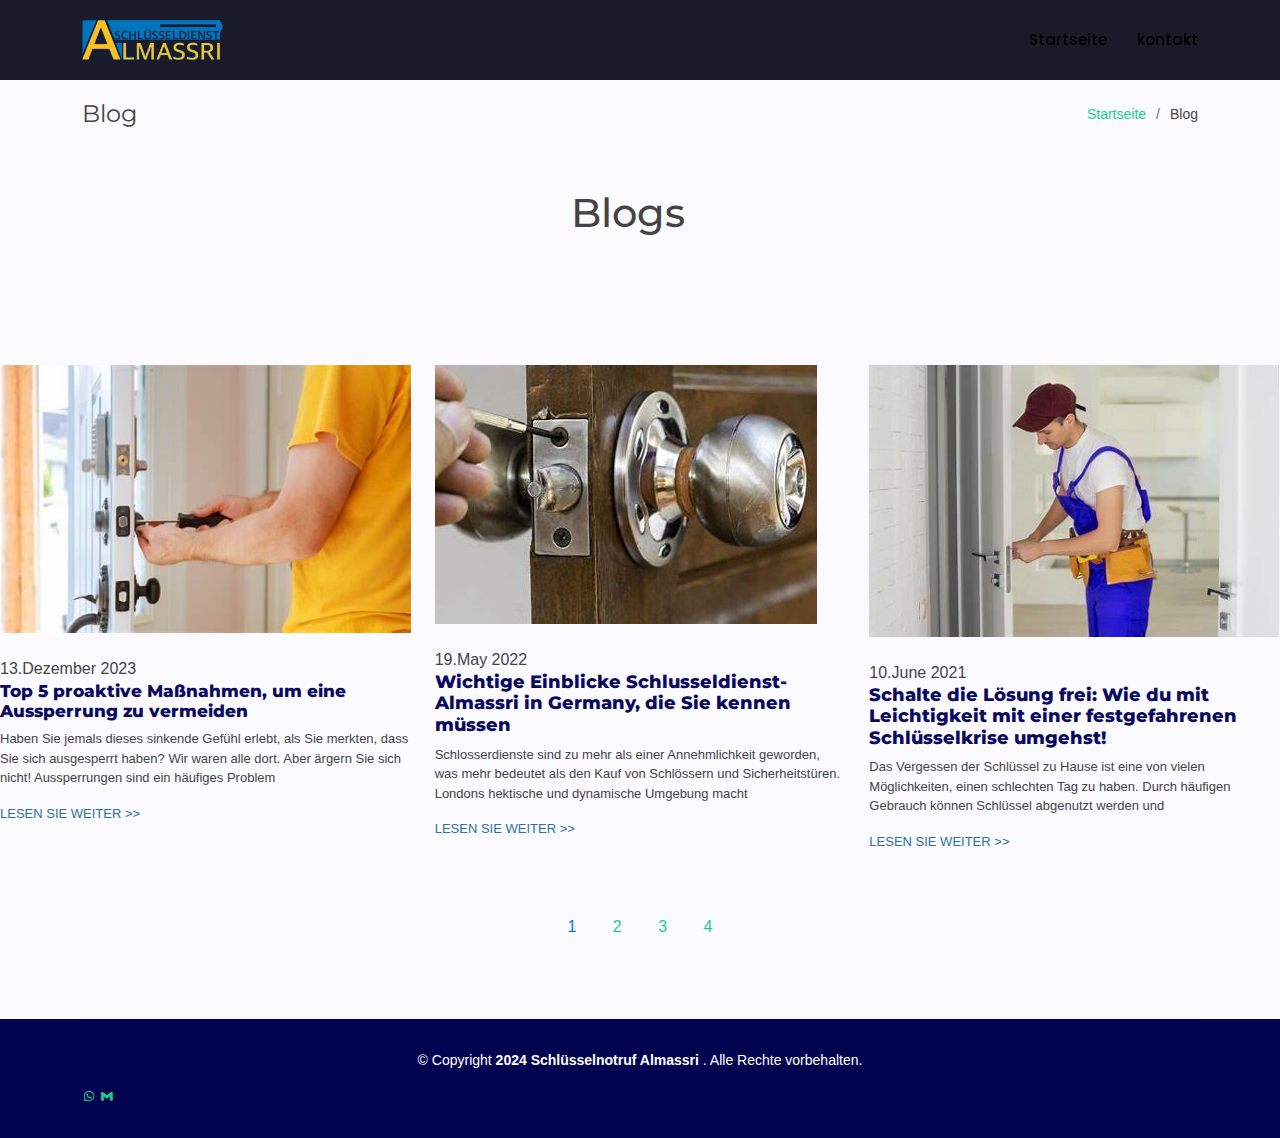
<file: Blog.html>
<!DOCTYPE html>
<html lang="en">

<head>
  <meta charset="utf-8">
  <meta content="width=device-width, initial-scale=1.0" name="viewport">

  <title>Schlüsseldienst-Almassri24/7</title>
  <meta content="" name="description">
  <meta content="" name="keywords">

  <!-- Favicons -->
  <link href="assets/img/favicon.png" rel="icon">
  <link href="assets/img/apple-touch-icon.png" rel="apple-touch-icon">

  <!-- Google Fonts -->
  <link href="https://fonts.googleapis.com/css?family=Open+Sans:300,300i,400,400i,600,600i,700,700i|Montserrat:300,300i,400,400i,500,500i,600,600i,700,700i|Poppins:300,300i,400,400i,500,500i,600,600i,700,700i" rel="stylesheet">

  <!-- Vendor CSS Files -->
  <link href="assets/vendor/aos/aos.css" rel="stylesheet">
  <link href="assets/vendor/bootstrap/css/bootstrap.min.css" rel="stylesheet">
  <link href="assets/vendor/bootstrap-icons/bootstrap-icons.css" rel="stylesheet">
  <link href="assets/vendor/boxicons/css/boxicons.min.css" rel="stylesheet">
  <link href="assets/vendor/glightbox/css/glightbox.min.css" rel="stylesheet">
  <link href="assets/vendor/remixicon/remixicon.css" rel="stylesheet">
  <link href="assets/vendor/swiper/swiper-bundle.min.css" rel="stylesheet">

  <!--  Main CSS File -->
  <link href="assets/css/style.css" rel="stylesheet">

</head>

<body>

  <!-- ======= Header ======= -->
  <header id="header" class="fixed-top d-flex align-items-center ">
    <div class="container d-flex align-items-center justify-content-between">

      <div class="logo">
        <h1><a href="index.html"><span><img src="./assets/img/logo.png"></span></a></h1>
        
        
      </div>

      <nav id="navbar" class="navbar">
        <ul>
          <li><a class="nav-link scrollto " href="index.html">Startseite</a></li>

         
         
             
          <li><a class="nav-link scrollto" href="index.html">kontakt</a></li>
        </ul>
        <i class="bi bi-list mobile-nav-toggle"></i>
      </nav><!-- .navbar -->

    </div>
  </header><!-- End Header -->

  <main id="main">

    <!-- ======= Breadcrumbs Section ======= -->
    <section class="breadcrumbs">
      <div class="container">

        <div class="d-flex justify-content-between align-items-center">
          <h2>Blog</h2>
          <ol>
            <li><a href="index.html">Startseite</a></li>
            <li>Blog</li>
          </ol>
        </div>

      </div>
 


    <section class="inner-page">
     
   

            <div class="container">
                <div class="row align-items-center">
              
                    <div class="row justify-content-center">
                      <div class="col-md-7 text-center hero-text">
                        <h1 data-aos="fade-up" data-aos-delay="">Blogs</h1>
                     
                      </div>
                    </div>
                  </div>
                </div>
              </div>
              </section>
              <!---->
              <section class="section">
               
                  <div class="row mb-5">
                    <div class="col-md-4">
                      <div class="post-entry">
                        <a href="single.html" class="d-block mb-4">
                          <img src="assets/img/ll.jpg" alt="Image" class="img-fluid">
                        </a>
                        <div class="post-text">
                            <span class="post-meta">13.Dezember  2023 </span>
                          <h3 style="font-size: 17px; " >Top 5 proaktive Maßnahmen, um eine Aussperrung zu vermeiden</a></h3>
                          <p>Haben Sie jemals dieses sinkende Gefühl erlebt, als Sie merkten, dass Sie sich ausgesperrt haben? Wir waren alle dort. Aber ärgern Sie sich nicht! Aussperrungen sind ein häufiges Problem</p>
                          <p style="color: yellow;"><a href="single.html" class="readmore">LESEN SIE WEITER >></a></p>
                         
                        </div>
                      </div>
                    </div>

                    <div class="col-md-4">
                        <div class="post-entry">
                          <a href="single2.html" class="d-block mb-4">
                            <img src="assets/img/aut.jpg" alt="Image" class="img-fluid">
                          </a>
                          <div class="post-text">
                            <span class="post-meta">19.May  2022 </span>
                            <h3>Wichtige Einblicke  Schlusseldienst-Almassri in Germany, die Sie kennen müssen</a></h3>
                            <p>Schlosserdienste sind zu mehr als einer Annehmlichkeit geworden, was mehr bedeutet als den Kauf von Schlössern und Sicherheitstüren. Londons hektische und dynamische Umgebung macht</p>
                            <p><a href="single2.html" class="readmore">LESEN SIE WEITER >></a></p>
                          </div>
                        </div>
                      </div>



                      <div class="col-md-4">
                        <div class="post-entry">
                          <a href="Single3.html" class="d-block mb-4">
                            <img src="assets/img/doorlock.jpg" alt="Image" class="img-fluid">
                          </a>
                          <div class="post-text">
                            <span class="post-meta">10.June  2021 </span>
                            <h3>Schalte die Lösung frei: Wie du mit Leichtigkeit mit einer festgefahrenen Schlüsselkrise umgehst!</a></h3>
                            <p>Das Vergessen der Schlüssel zu Hause ist eine von vielen Möglichkeiten, einen schlechten Tag zu haben. Durch häufigen Gebrauch können Schlüssel abgenutzt werden und</p>
                            <p><a href="Single3.html" class="readmore">LESEN SIE WEITER >></a></p>
                          </div>
                        </div>
                      </div>


        </div>

        <div class="row">
            <div class="col-12 text-center">
              <span class="p-3 active text-primary">1</span>
              <a href="single.html" class="p-3">2</a>
              <a href="single2.html" class="p-3">3</a>
              <a href="Single3.html" class="p-3">4</a>
            </div>
          </div>
        </div>
              

  </main><!-- End #main -->

  <!-- ======= Footer ======= -->
  <footer id="footer">
    
  
        
      </div>
    </div>

    <div class="container">
      <div class="copyright">
        &copy; Copyright <strong><span>2024 Schlüsselnotruf Almassri </span></strong>.  Alle Rechte vorbehalten.
      </div>
      
      <div class="social-links mt-3">
        <a href="https://wa.me/491715013073" class="whatsapp"><i class="bx bxl-whatsapp"></i></a>
        <a href="https:almassri.m01@gmail.com" class="gmail"><i class="bx bxl-gmail"></i></a>
        
        
      </div>
      
    </div>
  </footer><!-- End Footer -->

  <a href="#" class="back-to-top d-flex align-items-center justify-content-center"><i class="bi bi-arrow-up-short"></i></a>
  <div id="preloader"></div>

  <!-- Vendor JS Files -->
  <script src="assets/vendor/purecounter/purecounter_vanilla.js"></script>
  <script src="assets/vendor/aos/aos.js"></script>
  <script src="assets/vendor/bootstrap/js/bootstrap.bundle.min.js"></script>
  <script src="assets/vendor/glightbox/js/glightbox.min.js"></script>
  <script src="assets/vendor/swiper/swiper-bundle.min.js"></script>
  <script src="assets/vendor/php-email-form/validate.js"></script>

  <!-- Main JS File -->
  <script src="assets/js/main.js"></script>

</body>

</html>
</file>
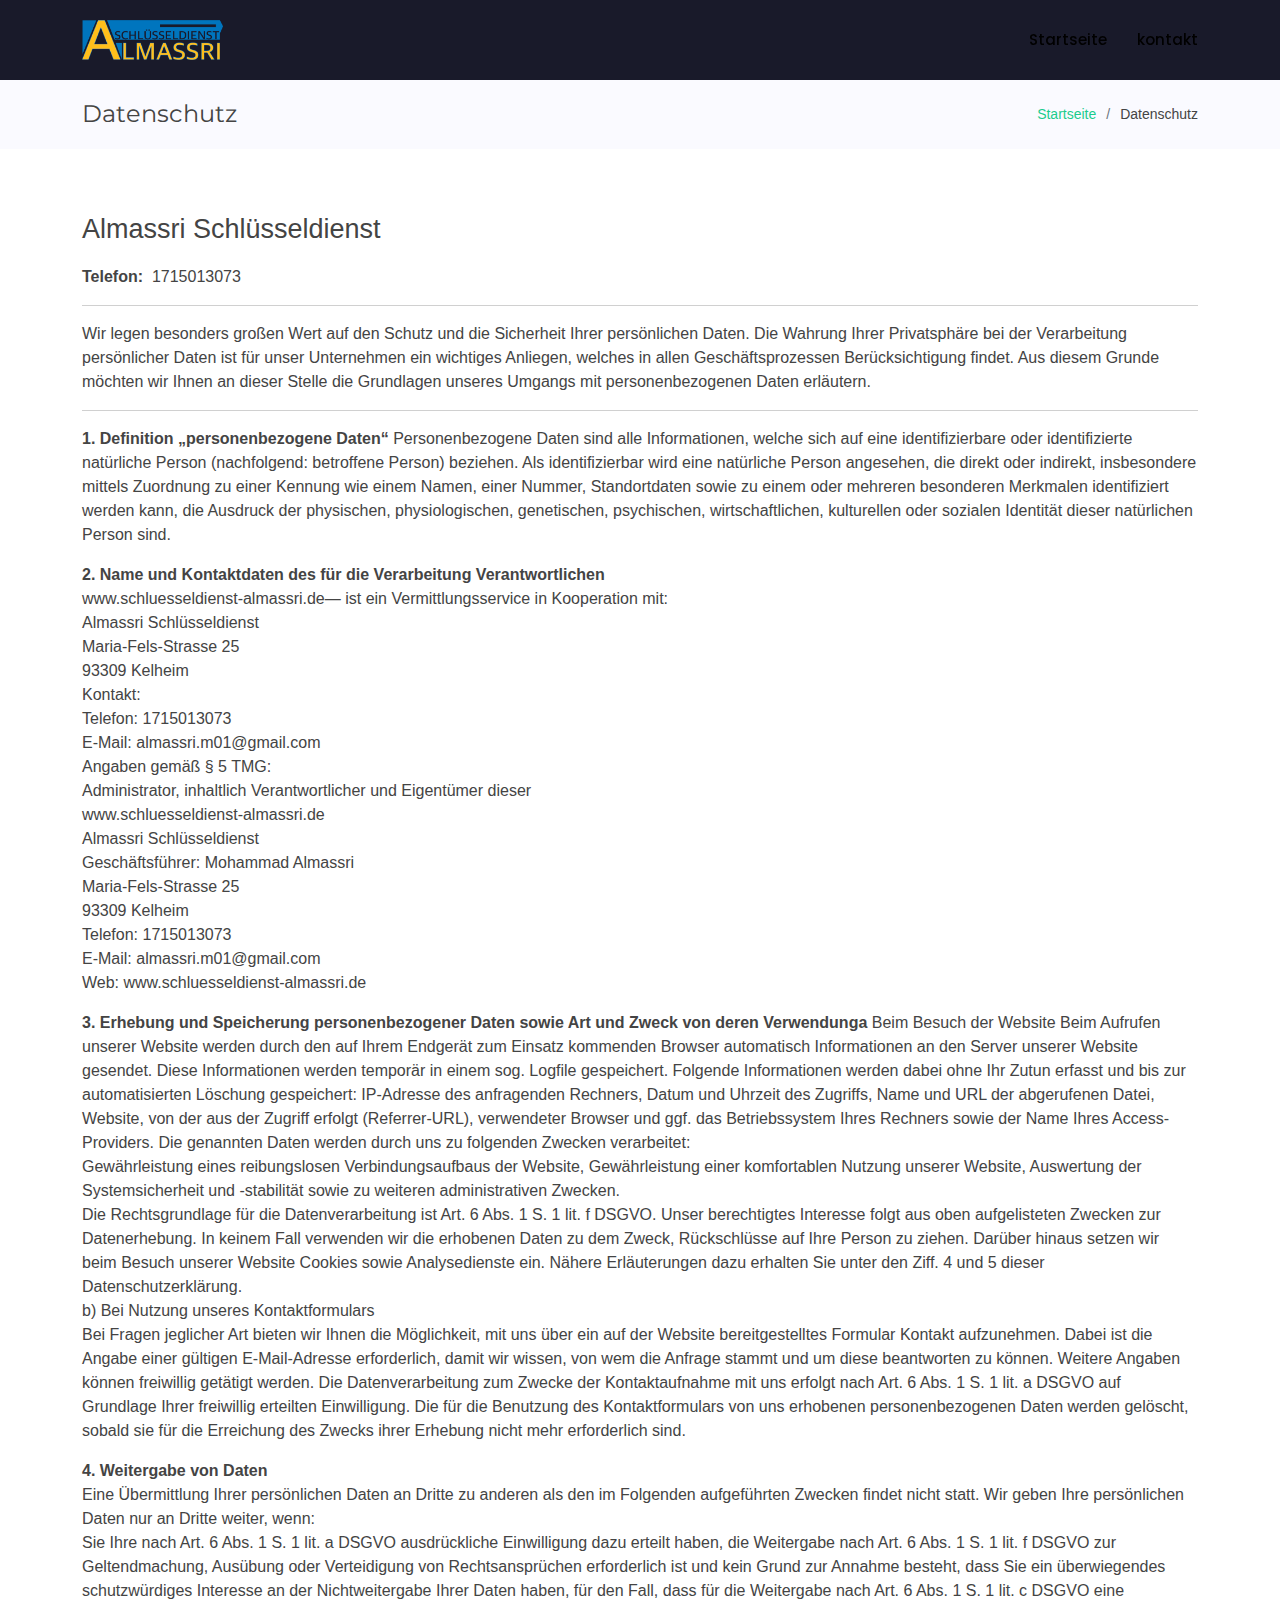
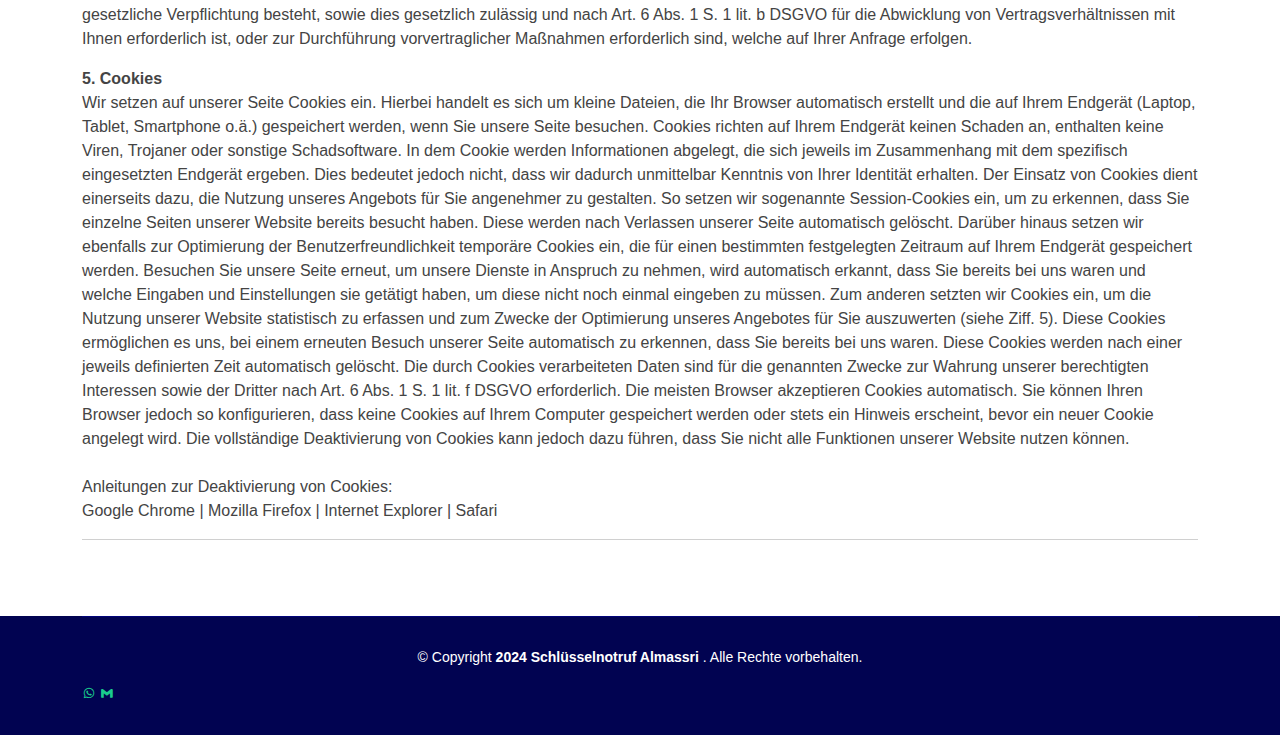
<file: Datenschutz.html>
<!DOCTYPE html>
<html lang="en">

<head>
  <meta charset="utf-8">
  <meta content="width=device-width, initial-scale=1.0" name="viewport">

  <title>Schlüsseldienst-Almassri24/7</title>
  <meta content="" name="description">
  <meta content="" name="keywords">

  <!-- Favicons -->
  <link href="assets/img/favicon.png" rel="icon">
  <link href="assets/img/apple-touch-icon.png" rel="apple-touch-icon">

  <!-- Google Fonts -->
  <link href="https://fonts.googleapis.com/css?family=Open+Sans:300,300i,400,400i,600,600i,700,700i|Montserrat:300,300i,400,400i,500,500i,600,600i,700,700i|Poppins:300,300i,400,400i,500,500i,600,600i,700,700i" rel="stylesheet">

  <!-- Vendor CSS Files -->
  <link href="assets/vendor/aos/aos.css" rel="stylesheet">
  <link href="assets/vendor/bootstrap/css/bootstrap.min.css" rel="stylesheet">
  <link href="assets/vendor/bootstrap-icons/bootstrap-icons.css" rel="stylesheet">
  <link href="assets/vendor/boxicons/css/boxicons.min.css" rel="stylesheet">
  <link href="assets/vendor/glightbox/css/glightbox.min.css" rel="stylesheet">
  <link href="assets/vendor/remixicon/remixicon.css" rel="stylesheet">
  <link href="assets/vendor/swiper/swiper-bundle.min.css" rel="stylesheet">

  <!--  Main CSS File -->
  <link href="assets/css/style.css" rel="stylesheet">

</head>

<body>

  <!-- ======= Header ======= -->
  <header id="header" class="fixed-top d-flex align-items-center ">
    <div class="container d-flex align-items-center justify-content-between">

      <div class="logo">
        <h1><a href="index.html"><span><img src="./assets/img/logo.png"></span></a></h1>
        
        
      </div>

      <nav id="navbar" class="navbar">
        <ul>
          <li><a class="nav-link scrollto " href="index.html">Startseite</a></li>

         
         
             
          <li><a class="nav-link scrollto" href="index.html">kontakt</a></li>
        </ul>
        <i class="bi bi-list mobile-nav-toggle"></i>
      </nav><!-- .navbar -->

    </div>
  </header><!-- End Header -->

  <main id="main">

    <!-- ======= Breadcrumbs Section ======= -->
    <section class="breadcrumbs">
      <div class="container">

        <div class="d-flex justify-content-between align-items-center">
          <h2>Datenschutz</h2>
          <ol>
            <li><a href="index.html">Startseite</a></li>
            <li>Datenschutz</li>
          </ol>
        </div>

      </div>
    </section><!-- End Breadcrumbs Section -->
    <!----cards-->



   <!---end cards-->


    <section class="inner-page">
      
            <div class="container">
            <div class="headline"> </div><p style="font-size: 27px;">Almassri Schlüsseldienst <br>
                
             
                
              
               </p>
               <p><strong> Telefon:</strong>&nbsp; 1715013073 </p>
               <hr class="wp-block-separator">
            <p>Wir legen besonders großen Wert auf den Schutz und die Sicherheit Ihrer persönlichen Daten. Die Wahrung Ihrer Privatsphäre bei der Verarbeitung persönlicher Daten ist für unser Unternehmen ein wichtiges Anliegen, welches in allen Geschäftsprozessen Berücksichtigung findet. Aus diesem Grunde möchten wir Ihnen an dieser Stelle die Grundlagen unseres Umgangs mit personenbezogenen Daten erläutern.</p>
            <hr class="wp-block-separator">
            <p> 
               <strong> 1. Definition „personenbezogene Daten“ </strong>


Personenbezogene Daten sind alle Informationen, welche sich auf eine identifizierbare oder identifizierte natürliche Person (nachfolgend: betroffene Person) beziehen. Als identifizierbar wird eine natürliche Person angesehen, die direkt oder indirekt, insbesondere mittels Zuordnung zu einer Kennung wie einem Namen, einer Nummer, Standortdaten sowie zu einem oder mehreren besonderen Merkmalen identifiziert werden kann, die Ausdruck der physischen, physiologischen, genetischen, psychischen, wirtschaftlichen, kulturellen oder sozialen Identität dieser natürlichen Person sind.


                 </p>
                 <p> <strong> 2. Name und Kontaktdaten des für die Verarbeitung Verantwortlichen </strong>
<br>
                    www.schluesseldienst-almassri.de— ist ein Vermittlungsservice in Kooperation mit: <br>
                    Almassri Schlüsseldienst<br>
                    Maria-Fels-Strasse 25 <br>
                    93309 Kelheim <br>
                    Kontakt:<br>
                    Telefon: 1715013073 <br>
                    E-Mail: almassri.m01@gmail.com <br>
                    
                    Angaben gemäß § 5 TMG: <br>
                    Administrator, inhaltlich Verantwortlicher und Eigentümer dieser <br>
                    www.schluesseldienst-almassri.de <br> 
                    Almassri Schlüsseldienst<br>
                    
                    Geschäftsführer: Mohammad Almassri<br>
                    Maria-Fels-Strasse 25 <br>
                    93309 Kelheim<br>
                    Telefon: 1715013073 <br>
                    E-Mail: almassri.m01@gmail.com <br> 
                    Web: www.schluesseldienst-almassri.de</p>


                    <p> <strong> 3. Erhebung und Speicherung personenbezogener Daten sowie Art und Zweck von deren Verwendunga </strong> Beim Besuch der Website Beim Aufrufen unserer Website werden durch den auf Ihrem Endgerät zum Einsatz kommenden Browser automatisch Informationen an den Server unserer Website gesendet. Diese Informationen werden temporär in einem sog. Logfile gespeichert. Folgende Informationen werden dabei ohne Ihr Zutun erfasst und bis zur automatisierten Löschung gespeichert: IP-Adresse des anfragenden Rechners, Datum und Uhrzeit des Zugriffs, Name und URL der abgerufenen Datei, Website, von der aus der Zugriff erfolgt (Referrer-URL), verwendeter Browser und ggf. das Betriebssystem Ihres Rechners sowie der Name Ihres Access-Providers.
                        Die genannten Daten werden durch uns zu folgenden Zwecken verarbeitet: <br>
                        
                        Gewährleistung eines reibungslosen Verbindungsaufbaus der Website, Gewährleistung einer komfortablen Nutzung unserer Website, Auswertung der Systemsicherheit und -stabilität sowie zu weiteren administrativen Zwecken. <br>
                        
                        Die Rechtsgrundlage für die Datenverarbeitung ist Art. 6 Abs. 1 S. 1 lit. f DSGVO. Unser berechtigtes Interesse folgt aus oben aufgelisteten Zwecken zur Datenerhebung. In keinem Fall verwenden wir die erhobenen Daten zu dem Zweck, Rückschlüsse auf Ihre Person zu ziehen. Darüber hinaus setzen wir beim Besuch unserer Website Cookies sowie Analysedienste ein. Nähere Erläuterungen dazu erhalten Sie unter den Ziff. 4 und 5 dieser Datenschutzerklärung. <br>
                        
                        b) Bei Nutzung unseres Kontaktformulars <br>
                        Bei Fragen jeglicher Art bieten wir Ihnen die Möglichkeit, mit uns über ein auf der Website bereitgestelltes Formular Kontakt aufzunehmen. Dabei ist die Angabe einer gültigen E-Mail-Adresse erforderlich, damit wir wissen, von wem die Anfrage stammt und um diese beantworten zu können. Weitere Angaben können freiwillig getätigt werden. Die Datenverarbeitung zum Zwecke der Kontaktaufnahme mit uns erfolgt nach Art. 6 Abs. 1 S. 1 lit. a DSGVO auf Grundlage Ihrer freiwillig erteilten Einwilligung. Die für die Benutzung des Kontaktformulars von uns erhobenen personenbezogenen Daten werden gelöscht, sobald sie für die Erreichung des Zwecks ihrer Erhebung nicht mehr erforderlich sind.</p>
           
           
            <p> <strong> 4. Weitergabe von Daten </strong> <br>
                Eine Übermittlung Ihrer persönlichen Daten an Dritte zu anderen als den im Folgenden aufgeführten Zwecken findet nicht statt. Wir geben Ihre persönlichen Daten nur an Dritte weiter, wenn: <br>
                
                Sie Ihre nach Art. 6 Abs. 1 S. 1 lit. a DSGVO ausdrückliche Einwilligung dazu erteilt haben, die Weitergabe nach Art. 6 Abs. 1 S. 1 lit. f DSGVO zur Geltendmachung, Ausübung oder Verteidigung von Rechtsansprüchen erforderlich ist und kein Grund zur Annahme besteht, dass Sie ein überwiegendes schutzwürdiges Interesse an der Nichtweitergabe Ihrer Daten haben, für den Fall, dass für die Weitergabe nach Art. 6 Abs. 1 S. 1 lit. c DSGVO eine gesetzliche Verpflichtung besteht, sowie dies gesetzlich zulässig und nach Art. 6 Abs. 1 S. 1 lit. b DSGVO für die Abwicklung von Vertragsverhältnissen mit Ihnen erforderlich ist, oder zur Durchführung vorvertraglicher Maßnahmen erforderlich sind, welche auf Ihrer Anfrage erfolgen.
                </p>
                <p>
              <strong> 5. Cookies </strong> <br>
Wir setzen auf unserer Seite Cookies ein. Hierbei handelt es sich um kleine Dateien, die Ihr Browser automatisch erstellt und die auf Ihrem Endgerät (Laptop, Tablet, Smartphone o.ä.) gespeichert werden, wenn Sie unsere Seite besuchen. Cookies richten auf Ihrem Endgerät keinen Schaden an, enthalten keine Viren, Trojaner oder sonstige Schadsoftware. In dem Cookie werden Informationen abgelegt, die sich jeweils im Zusammenhang mit dem spezifisch eingesetzten Endgerät ergeben. Dies bedeutet jedoch nicht, dass wir dadurch unmittelbar Kenntnis von Ihrer Identität erhalten. Der Einsatz von Cookies dient einerseits dazu, die Nutzung unseres Angebots für Sie angenehmer zu gestalten. So setzen wir sogenannte Session-Cookies ein, um zu erkennen, dass Sie einzelne Seiten unserer Website bereits besucht haben. Diese werden nach Verlassen unserer Seite automatisch gelöscht. Darüber hinaus setzen wir ebenfalls zur Optimierung der Benutzerfreundlichkeit temporäre Cookies ein, die für einen bestimmten festgelegten Zeitraum auf Ihrem Endgerät gespeichert werden. Besuchen Sie unsere Seite erneut, um unsere Dienste in Anspruch zu nehmen, wird automatisch erkannt, dass Sie bereits bei uns waren und welche Eingaben und Einstellungen sie getätigt haben, um diese nicht noch einmal eingeben zu müssen. Zum anderen setzten wir Cookies ein, um die Nutzung unserer Website statistisch zu erfassen und zum Zwecke der Optimierung unseres Angebotes für Sie auszuwerten (siehe Ziff. 5). Diese Cookies ermöglichen es uns, bei einem erneuten Besuch unserer Seite automatisch zu erkennen, dass Sie bereits bei uns waren. Diese Cookies werden nach einer jeweils definierten Zeit automatisch gelöscht. Die durch Cookies verarbeiteten Daten sind für die genannten Zwecke zur Wahrung unserer berechtigten Interessen sowie der Dritter nach Art. 6 Abs. 1 S. 1 lit. f DSGVO erforderlich. Die meisten Browser akzeptieren Cookies automatisch. Sie können Ihren Browser jedoch so konfigurieren, dass keine Cookies auf Ihrem Computer gespeichert werden oder stets ein Hinweis erscheint, bevor ein neuer Cookie angelegt wird. Die vollständige Deaktivierung von Cookies kann jedoch dazu führen, dass Sie nicht alle Funktionen unserer Website nutzen können. <br>
<br>
Anleitungen zur Deaktivierung von Cookies: <br>
Google Chrome | Mozilla Firefox | Internet Explorer | Safari
</p>
               
           
            <hr class="wp-block-separator">

            <p class="p1"><span style="font-size: inherit;"> </span></p>
      
          
          
           </div></section>

                    
                     

                    
              </section>
              

  </main><!-- End #main -->

  <!-- ======= Footer ======= -->
  <footer id="footer">
    

        
      </div>
    </div>

    <div class="container">
      <div class="copyright">
        &copy; Copyright <strong><span>2024 Schlüsselnotruf Almassri </span></strong>.  Alle Rechte vorbehalten.
      </div>
      
      <div class="social-links mt-3">
        <a href="https://wa.me/491715013073" class="whatsapp"><i class="bx bxl-whatsapp"></i></a>
        <a href="https:almassri.m01@gmail.com" class="gmail"><i class="bx bxl-gmail"></i></a>
        
        
      </div>
      
    </div>
  </footer><!-- End Footer -->

  <a href="#" class="back-to-top d-flex align-items-center justify-content-center"><i class="bi bi-arrow-up-short"></i></a>
  <div id="preloader"></div>

  <!-- Vendor JS Files -->
  <script src="assets/vendor/purecounter/purecounter_vanilla.js"></script>
  <script src="assets/vendor/aos/aos.js"></script>
  <script src="assets/vendor/bootstrap/js/bootstrap.bundle.min.js"></script>
  <script src="assets/vendor/glightbox/js/glightbox.min.js"></script>
  <script src="assets/vendor/swiper/swiper-bundle.min.js"></script>
  <script src="assets/vendor/php-email-form/validate.js"></script>

  <!-- Main JS File -->
  <script src="assets/js/main.js"></script>

</body>

</html>
</file>
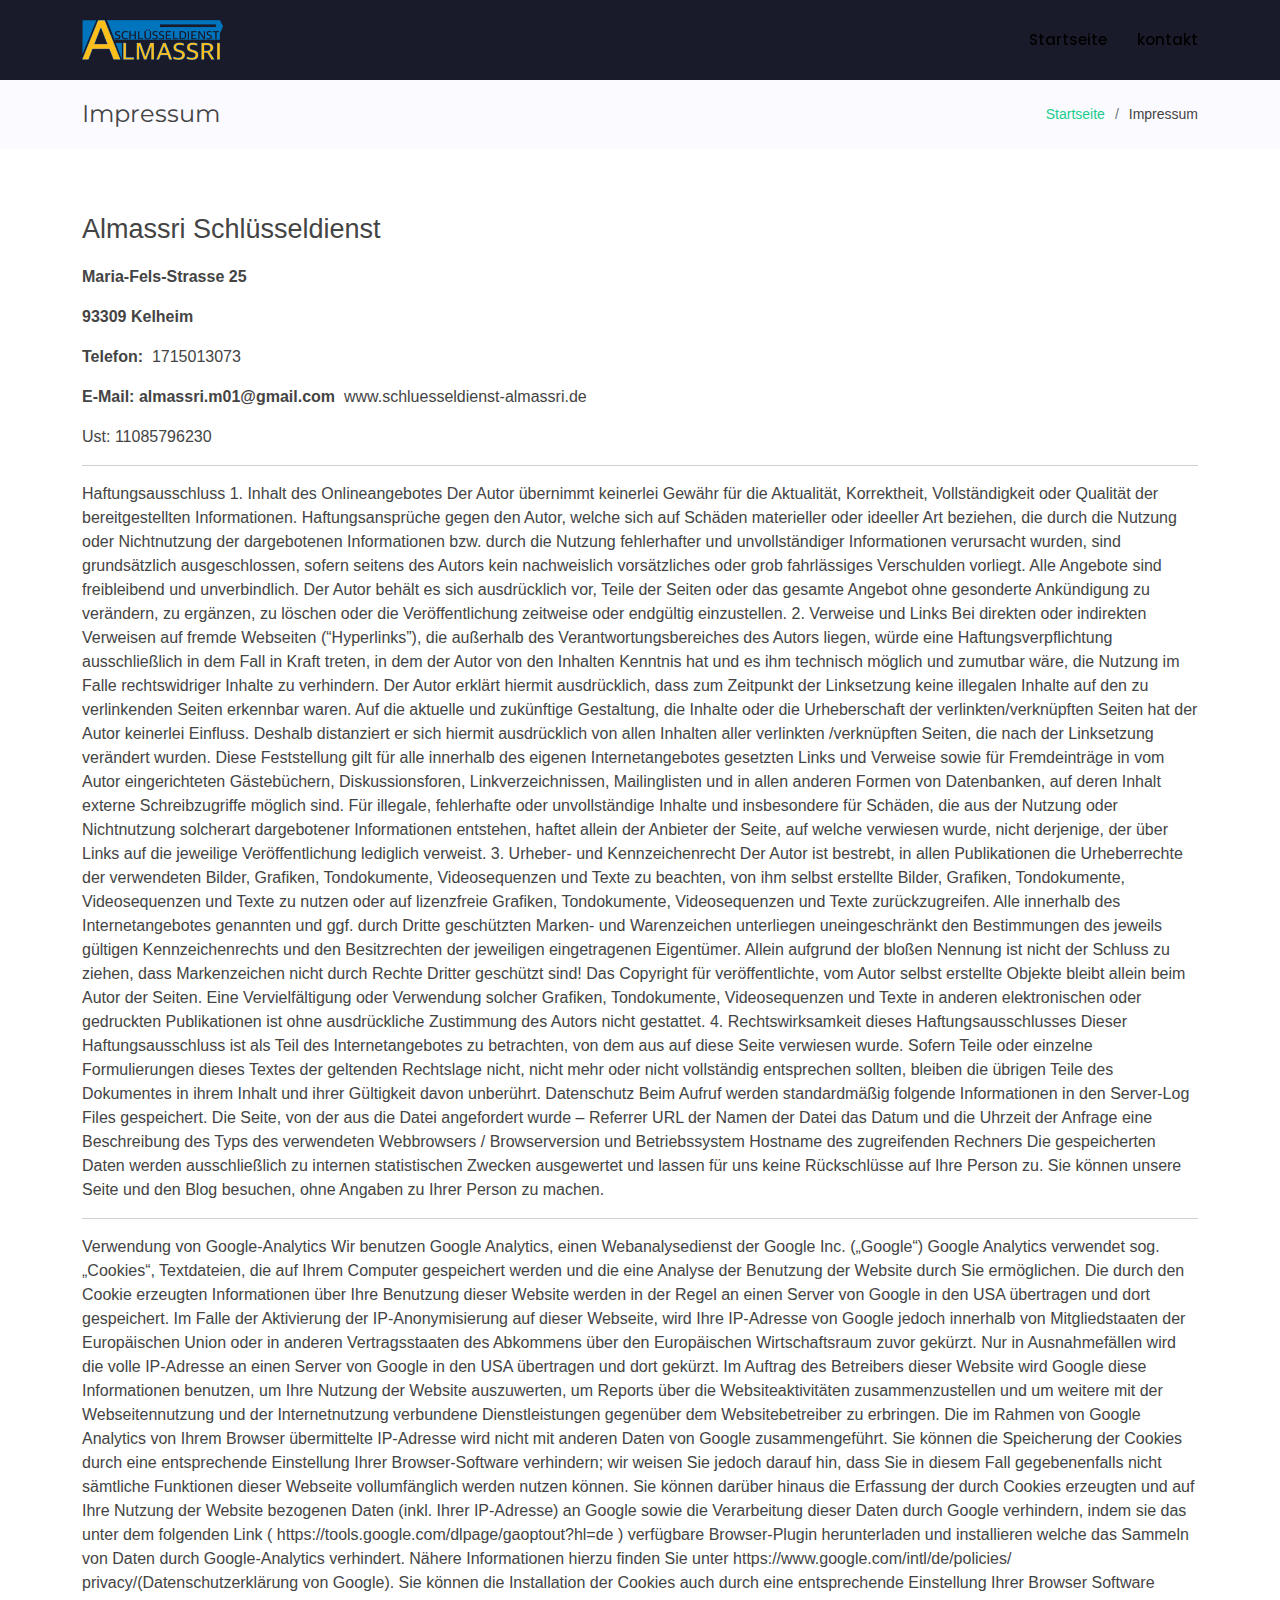
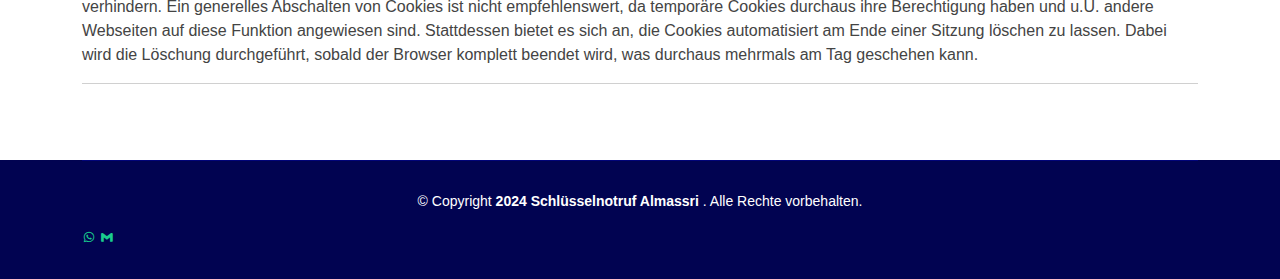
<file: impressum.html>
<!DOCTYPE html>
<html lang="en">

<head>
  <meta charset="utf-8">
  <meta content="width=device-width, initial-scale=1.0" name="viewport">

  <title>Schlüsseldienst-Almassri24/7</title>
  <meta content="" name="description">
  <meta content="" name="keywords">

  <!-- Favicons -->
  <link href="assets/img/favicon.png" rel="icon">
  <link href="assets/img/apple-touch-icon.png" rel="apple-touch-icon">

  <!-- Google Fonts -->
  <link href="https://fonts.googleapis.com/css?family=Open+Sans:300,300i,400,400i,600,600i,700,700i|Montserrat:300,300i,400,400i,500,500i,600,600i,700,700i|Poppins:300,300i,400,400i,500,500i,600,600i,700,700i" rel="stylesheet">

  <!-- Vendor CSS Files -->
  <link href="assets/vendor/aos/aos.css" rel="stylesheet">
  <link href="assets/vendor/bootstrap/css/bootstrap.min.css" rel="stylesheet">
  <link href="assets/vendor/bootstrap-icons/bootstrap-icons.css" rel="stylesheet">
  <link href="assets/vendor/boxicons/css/boxicons.min.css" rel="stylesheet">
  <link href="assets/vendor/glightbox/css/glightbox.min.css" rel="stylesheet">
  <link href="assets/vendor/remixicon/remixicon.css" rel="stylesheet">
  <link href="assets/vendor/swiper/swiper-bundle.min.css" rel="stylesheet">

  <!--  Main CSS File -->
  <link href="assets/css/style.css" rel="stylesheet">

</head>

<body>

  <!-- ======= Header ======= -->
  <header id="header" class="fixed-top d-flex align-items-center ">
    <div class="container d-flex align-items-center justify-content-between">

      <div class="logo">
        <h1><a href="index.html"><span><img src="./assets/img/logo.png"></span></a></h1>
        
        
      </div>

      <nav id="navbar" class="navbar">
        <ul>
          <li><a class="nav-link scrollto " href="index.html">Startseite</a></li>

         
         
             
          <li><a class="nav-link scrollto" href="index.html">kontakt</a></li>
        </ul>
        <i class="bi bi-list mobile-nav-toggle"></i>
      </nav><!-- .navbar -->

    </div>
  </header><!-- End Header -->

  <main id="main">

    <!-- ======= Breadcrumbs Section ======= -->
    <section class="breadcrumbs">
      <div class="container">

        <div class="d-flex justify-content-between align-items-center">
          <h2>Impressum</h2>
          <ol>
            <li><a href="index.html">Startseite</a></li>
            <li>Impressum</li>
          </ol>
        </div>

      </div>
    </section><!-- End Breadcrumbs Section -->
    <!----cards-->



   <!---end cards-->


    <section class="inner-page">
      
            <div class="container">
            <div class="headline"> </div><p style="font-size: 27px;">Almassri Schlüsseldienst <br>
                
                <p><strong> Maria-Fels-Strasse 25</strong></p>
                <p><strong> 93309 Kelheim</strong></p>
            
                
              
               </p>
               <p><strong> Telefon:</strong>&nbsp; 1715013073 </p>
            <p><strong> E-Mail: almassri.m01@gmail.com</strong>&nbsp; www.schluesseldienst-almassri.de</p>
            <p class="p1"><span style="font-size: inherit;">Ust: 11085796230 </span></p>
            <hr class="wp-block-separator">
            <p> Haftungsausschluss 1. Inhalt des Onlineangebotes Der Autor übernimmt keinerlei Gewähr für die Aktualität, Korrektheit, Vollständigkeit oder Qualität der bereitgestellten Informationen. Haftungsansprüche gegen den Autor, welche sich auf Schäden materieller oder ideeller Art beziehen, die durch die Nutzung oder Nichtnutzung der dargebotenen Informationen bzw. durch die Nutzung fehlerhafter und unvollständiger Informationen verursacht wurden, sind grundsätzlich ausgeschlossen, sofern seitens des Autors kein nachweislich vorsätzliches oder grob fahrlässiges Verschulden vorliegt. Alle Angebote sind freibleibend und unverbindlich. Der Autor behält es sich ausdrücklich vor, Teile der Seiten oder das gesamte Angebot ohne gesonderte Ankündigung zu verändern, zu ergänzen, zu löschen oder die Veröffentlichung zeitweise oder endgültig einzustellen.

                2. Verweise und Links Bei direkten oder indirekten Verweisen auf fremde Webseiten (“Hyperlinks”), die außerhalb des Verantwortungsbereiches des Autors liegen, würde eine Haftungsverpflichtung ausschließlich in dem Fall in Kraft treten, in dem der Autor von den Inhalten Kenntnis hat und es ihm technisch möglich und zumutbar wäre, die Nutzung im Falle rechtswidriger Inhalte zu verhindern. Der Autor erklärt hiermit ausdrücklich, dass zum Zeitpunkt der Linksetzung keine illegalen Inhalte auf den zu verlinkenden Seiten erkennbar waren. Auf die aktuelle und zukünftige Gestaltung, die Inhalte oder die Urheberschaft der verlinkten/verknüpften Seiten hat der Autor keinerlei Einfluss. Deshalb distanziert er sich hiermit ausdrücklich von allen Inhalten aller verlinkten /verknüpften Seiten, die nach der Linksetzung verändert wurden. Diese Feststellung gilt für alle innerhalb des eigenen Internetangebotes gesetzten Links und Verweise sowie für Fremdeinträge in vom Autor eingerichteten Gästebüchern, Diskussionsforen, Linkverzeichnissen, Mailinglisten und in allen anderen Formen von Datenbanken, auf deren Inhalt externe Schreibzugriffe möglich sind. Für illegale, fehlerhafte oder unvollständige Inhalte und insbesondere für Schäden, die aus der Nutzung oder Nichtnutzung solcherart dargebotener Informationen entstehen, haftet allein der Anbieter der Seite, auf welche verwiesen wurde, nicht derjenige, der über Links auf die jeweilige Veröffentlichung lediglich verweist.
                
                3. Urheber- und Kennzeichenrecht Der Autor ist bestrebt, in allen Publikationen die Urheberrechte der verwendeten Bilder, Grafiken, Tondokumente, Videosequenzen und Texte zu beachten, von ihm selbst erstellte Bilder, Grafiken, Tondokumente, Videosequenzen und Texte zu nutzen oder auf lizenzfreie Grafiken, Tondokumente, Videosequenzen und Texte zurückzugreifen. Alle innerhalb des Internetangebotes genannten und ggf. durch Dritte geschützten Marken- und Warenzeichen unterliegen uneingeschränkt den Bestimmungen des jeweils gültigen Kennzeichenrechts und den Besitzrechten der jeweiligen eingetragenen Eigentümer. Allein aufgrund der bloßen Nennung ist nicht der Schluss zu ziehen, dass Markenzeichen nicht durch Rechte Dritter geschützt sind! Das Copyright für veröffentlichte, vom Autor selbst erstellte Objekte bleibt allein beim Autor der Seiten. Eine Vervielfältigung oder Verwendung solcher Grafiken, Tondokumente, Videosequenzen und Texte in anderen elektronischen oder gedruckten Publikationen ist ohne ausdrückliche Zustimmung des Autors nicht gestattet.
                
                4. Rechtswirksamkeit dieses Haftungsausschlusses Dieser Haftungsausschluss ist als Teil des Internetangebotes zu betrachten, von dem aus auf diese Seite verwiesen wurde. Sofern Teile oder einzelne Formulierungen dieses Textes der geltenden Rechtslage nicht, nicht mehr oder nicht vollständig entsprechen sollten, bleiben die übrigen Teile des Dokumentes in ihrem Inhalt und ihrer Gültigkeit davon unberührt.
                Datenschutz Beim Aufruf werden standardmäßig folgende Informationen in den Server-Log Files gespeichert.
                Die Seite, von der aus die Datei angefordert wurde – Referrer URL der Namen der Datei das Datum und die Uhrzeit der Anfrage eine Beschreibung des Typs des verwendeten Webbrowsers / Browserversion und Betriebssystem Hostname des zugreifenden Rechners Die gespeicherten Daten werden ausschließlich zu internen statistischen Zwecken ausgewertet und lassen für uns keine Rückschlüsse auf Ihre Person zu.
                Sie können unsere Seite und den Blog besuchen, ohne Angaben zu Ihrer Person zu machen.</p>
           
            <hr class="wp-block-separator">
            <p>Verwendung von Google-Analytics

                Wir benutzen Google Analytics, einen Webanalysedienst der Google Inc. („Google“) Google Analytics verwendet sog. „Cookies“, Textdateien, die auf Ihrem Computer gespeichert werden und die eine Analyse der Benutzung der Website durch Sie ermöglichen. Die durch den Cookie erzeugten Informationen über Ihre Benutzung dieser Website werden in der Regel an einen Server von Google in den USA übertragen und dort gespeichert. Im Falle der Aktivierung der IP-Anonymisierung auf dieser Webseite, wird Ihre IP-Adresse von Google jedoch innerhalb von Mitgliedstaaten der Europäischen Union oder in anderen Vertragsstaaten des Abkommens über den Europäischen Wirtschaftsraum zuvor gekürzt. Nur in Ausnahmefällen wird die volle IP-Adresse an einen Server von Google in den USA übertragen und dort gekürzt. Im Auftrag des Betreibers dieser Website wird Google diese Informationen benutzen, um Ihre Nutzung der Website auszuwerten, um Reports über die Websiteaktivitäten zusammenzustellen und um weitere mit der Webseitennutzung und der Internetnutzung verbundene Dienstleistungen gegenüber dem Websitebetreiber zu erbringen. Die im Rahmen von Google Analytics von Ihrem Browser übermittelte IP-Adresse wird nicht mit anderen Daten von Google zusammengeführt. Sie können die Speicherung der Cookies durch eine entsprechende Einstellung Ihrer Browser-Software verhindern; wir weisen Sie jedoch darauf hin, dass Sie in diesem Fall gegebenenfalls nicht sämtliche Funktionen dieser Webseite vollumfänglich werden nutzen können. Sie können darüber hinaus die Erfassung der durch Cookies erzeugten und auf Ihre Nutzung der Website bezogenen Daten (inkl. Ihrer IP-Adresse) an Google sowie die Verarbeitung dieser Daten durch Google verhindern, indem sie das unter dem folgenden Link ( https://tools.google.com/dlpage/gaoptout?hl=de ) verfügbare Browser-Plugin herunterladen und installieren welche das Sammeln von Daten durch Google-Analytics verhindert.
                
                Nähere Informationen hierzu finden Sie unter
                https://www.google.com/intl/de/policies/
                privacy/(Datenschutzerklärung von Google). Sie können die Installation der Cookies auch durch eine entsprechende Einstellung Ihrer Browser Software verhindern. Ein generelles Abschalten von Cookies ist nicht empfehlenswert, da temporäre Cookies durchaus ihre Berechtigung haben und u.U. andere Webseiten auf diese Funktion angewiesen sind. Stattdessen bietet es sich an, die Cookies automatisiert am Ende einer Sitzung löschen zu lassen. Dabei wird die Löschung durchgeführt, sobald der Browser komplett beendet wird, was durchaus mehrmals am Tag geschehen kann.</p>
                <hr class="wp-block-separator">
         
        
           
         
            <h3></h3>
            <h3></h3>
            <h3></h3>
            <h3></h3>
            <h3></h3>
            <h3></h3>
            <h3></h3>
            <h3></h3>
            <h3></h3>
            <h3></h3>
            <h3></h3>
            <h3></h3>
            <h3></h3>
            <h3></h3>
            <h3></h3>
            <h3></h3>
            <h3></h3>
            <h3></h3>
            <h3></h3>
            <h3></h3>
            <h3></h3>
            <h3></h3>
            <h3></h3>
            <h3></h3>
            <h3></h3>
            <h3></h3>
            <h3></h3>
            <h3></h3>
            <h3></h3>
            <h3></h3>
            <h3></h3>
          
           </div></section>

                    
                     

                    
              </section>
              

  </main><!-- End #main -->

  <!-- ======= Footer ======= -->
  <footer id="footer">
    

        
      </div>
    </div>

    <div class="container">
      <div class="copyright">
        &copy; Copyright <strong><span>2024 Schlüsselnotruf Almassri </span></strong>.  Alle Rechte vorbehalten.
      </div>
      
      <div class="social-links mt-3">
        <a href="https://wa.me/491715013073" class="whatsapp"><i class="bx bxl-whatsapp"></i></a>
        <a href="https:almassri.m01@gmail.com" class="gmail"><i class="bx bxl-gmail"></i></a>
        
        
      </div>
      
    </div>
  </footer><!-- End Footer -->

  <a href="#" class="back-to-top d-flex align-items-center justify-content-center"><i class="bi bi-arrow-up-short"></i></a>
  <div id="preloader"></div>

  <!-- Vendor JS Files -->
  <script src="assets/vendor/purecounter/purecounter_vanilla.js"></script>
  <script src="assets/vendor/aos/aos.js"></script>
  <script src="assets/vendor/bootstrap/js/bootstrap.bundle.min.js"></script>
  <script src="assets/vendor/glightbox/js/glightbox.min.js"></script>
  <script src="assets/vendor/swiper/swiper-bundle.min.js"></script>
  <script src="assets/vendor/php-email-form/validate.js"></script>

  <!-- Main JS File -->
  <script src="assets/js/main.js"></script>

</body>

</html>
</file>
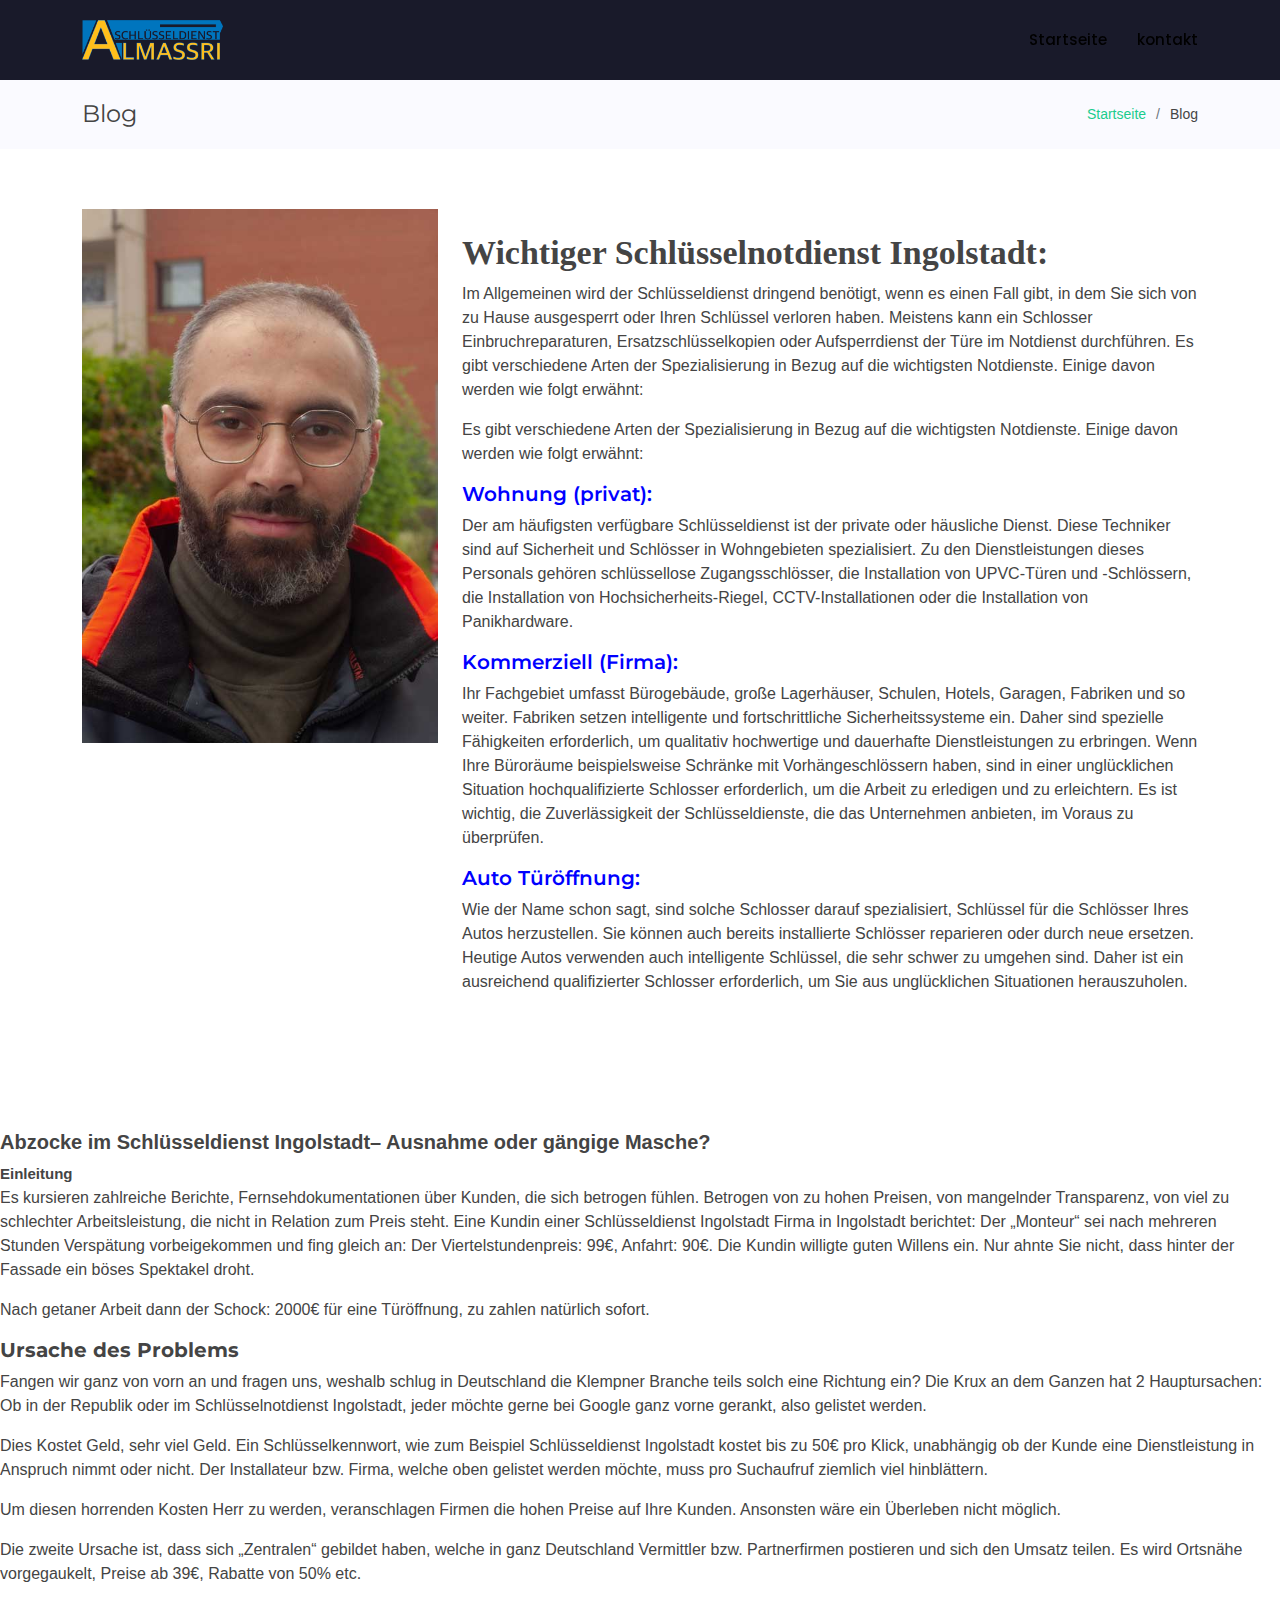
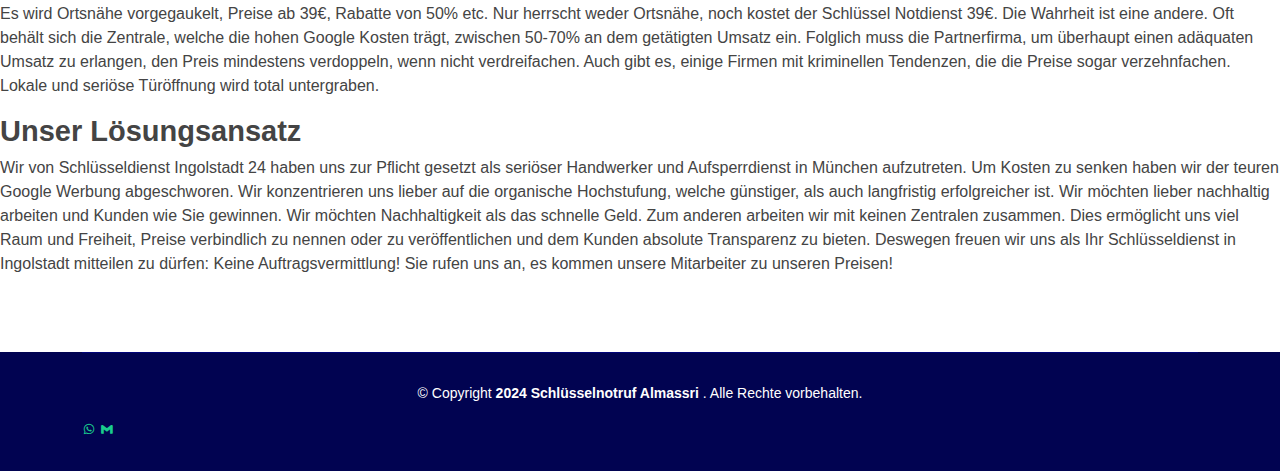
<file: inner-page.html>
<!DOCTYPE html>
<html lang="en">

<head>
  <meta charset="utf-8">
  <meta content="width=device-width, initial-scale=1.0" name="viewport">

  <title>Schlüsseldienst-Almassri24/7</title>
  <meta content="" name="description">
  <meta content="" name="keywords">

  <!-- Favicons -->
  <link href="assets/img/favicon.png" rel="icon">
  <link href="assets/img/apple-touch-icon.png" rel="apple-touch-icon">

  <!-- Google Fonts -->
  <link href="https://fonts.googleapis.com/css?family=Open+Sans:300,300i,400,400i,600,600i,700,700i|Montserrat:300,300i,400,400i,500,500i,600,600i,700,700i|Poppins:300,300i,400,400i,500,500i,600,600i,700,700i" rel="stylesheet">

  <!-- Vendor CSS Files -->
  <link href="assets/vendor/aos/aos.css" rel="stylesheet">
  <link href="assets/vendor/bootstrap/css/bootstrap.min.css" rel="stylesheet">
  <link href="assets/vendor/bootstrap-icons/bootstrap-icons.css" rel="stylesheet">
  <link href="assets/vendor/boxicons/css/boxicons.min.css" rel="stylesheet">
  <link href="assets/vendor/glightbox/css/glightbox.min.css" rel="stylesheet">
  <link href="assets/vendor/remixicon/remixicon.css" rel="stylesheet">
  <link href="assets/vendor/swiper/swiper-bundle.min.css" rel="stylesheet">

  <!--  Main CSS File -->
  <link href="assets/css/style.css" rel="stylesheet">

</head>

<body>

  <!-- ======= Header ======= -->
  <header id="header" class="fixed-top d-flex align-items-center ">
    <div class="container d-flex align-items-center justify-content-between">

      <div class="logo">
        <h1><a href="index.html"><span><img src="./assets/img/logo.png"></span></a></h1>
        
        
      </div>

      <nav id="navbar" class="navbar">
        <ul>
          <li><a class="nav-link scrollto " href="index.html">Startseite</a></li>

         
         
             
          <li><a class="nav-link scrollto" href="index.html">kontakt</a></li>
        </ul>
        <i class="bi bi-list mobile-nav-toggle"></i>
      </nav><!-- .navbar -->

    </div>
  </header><!-- End Header -->

  <main id="main">

    <!-- ======= Breadcrumbs Section ======= -->
    <section class="breadcrumbs">
      <div class="container">

        <div class="d-flex justify-content-between align-items-center">
          <h2>Blog</h2>
          <ol>
            <li><a href="index.html">Startseite</a></li>
            <li>Blog</li>
          </ol>
        </div>

      </div>
    </section><!-- End Breadcrumbs Section -->
    <!----cards-->



   <!---end cards-->


    <section class="inner-page">
      <div class="container">

        <div class="row content">
          <div class="col-md-4" data-aos="fade-right">
            <img src="assets/img/uberuns.jpg" class="img-fluid" alt="">
          </div>
          <div class="col-md-8 pt-4" data-aos="fade-up">
            <h3 style="font-size: 34px; font-family: bold; font-weight: 700;"> Wichtiger Schlüsselnotdienst Ingolstadt:</h3>
            <p>Im Allgemeinen wird der Schlüsseldienst dringend benötigt, wenn es einen Fall gibt, in dem Sie sich von zu Hause ausgesperrt oder Ihren Schlüssel verloren haben. Meistens kann ein Schlosser Einbruchreparaturen, Ersatzschlüsselkopien oder Aufsperrdienst der Türe im Notdienst durchführen.

              Es gibt verschiedene Arten der Spezialisierung in Bezug auf die wichtigsten Notdienste. Einige davon werden wie folgt erwähnt:</p>
            <p>
              <p>Es gibt verschiedene Arten der Spezialisierung in Bezug auf die wichtigsten Notdienste. Einige davon werden wie folgt erwähnt:</p>
              <h2 style="font-size: 20px; font-weight: 600; color: blue;">Wohnung (privat):</h2>
              <p>Der am häufigsten verfügbare Schlüsseldienst ist der private oder häusliche Dienst. Diese Techniker sind auf Sicherheit und Schlösser in Wohngebieten spezialisiert. Zu den Dienstleistungen dieses Personals gehören schlüssellose Zugangsschlösser, die Installation von UPVC-Türen und -Schlössern, die Installation von Hochsicherheits-Riegel, CCTV-Installationen oder die Installation von Panikhardware.</p>
              <h2 style="font-size: 20px; font-weight: 600; color: blue;">Kommerziell (Firma):</h2>
              <p>Ihr Fachgebiet umfasst Bürogebäude, große Lagerhäuser, Schulen, Hotels, Garagen, Fabriken und so weiter. Fabriken setzen intelligente und fortschrittliche Sicherheitssysteme ein. Daher sind spezielle Fähigkeiten erforderlich, um qualitativ hochwertige und dauerhafte Dienstleistungen zu erbringen. Wenn Ihre Büroräume beispielsweise Schränke mit Vorhängeschlössern haben, sind in einer unglücklichen Situation hochqualifizierte Schlosser erforderlich, um die Arbeit zu erledigen und zu erleichtern. Es ist wichtig, die Zuverlässigkeit der Schlüsseldienste, die das Unternehmen anbieten, im Voraus zu überprüfen.</p>
              <h2 style="font-size: 20px; font-weight: 600; color: blue;">Auto Türöffnung:</h2>
              <p>Wie der Name schon sagt, sind solche Schlosser darauf spezialisiert, Schlüssel für die Schlösser Ihres Autos herzustellen. Sie können auch bereits installierte Schlösser reparieren oder durch neue ersetzen. Heutige Autos verwenden auch intelligente Schlüssel, die sehr schwer zu umgehen sind. Daher ist ein ausreichend qualifizierter Schlosser erforderlich, um Sie aus unglücklichen Situationen herauszuholen.</p>

              </p>
              </div>
              </div>
              </div>
              </section>

              <section>
                <div>
                  <h1 style="font-size: 20px; font-weight: 700;font-style:normal;  font-family:'Franklin Gothic Medium', 'Arial Narrow', Arial, sans-serif;">Abzocke im Schlüsseldienst Ingolstadt– Ausnahme oder gängige Masche?</h1>
                  <span style="font-size: 15px; font-weight: 600;">Einleitung</span>
                  <p>Es kursieren zahlreiche Berichte, Fernsehdokumentationen über Kunden, die sich betrogen fühlen. Betrogen von zu hohen Preisen, von mangelnder Transparenz, von viel zu schlechter Arbeitsleistung, die nicht in Relation zum Preis steht.

                    Eine Kundin einer Schlüsseldienst Ingolstadt Firma in Ingolstadt berichtet: Der „Monteur“ sei nach mehreren Stunden Verspätung vorbeigekommen und fing gleich an: Der Viertelstundenpreis: 99€, Anfahrt: 90€. Die Kundin willigte guten Willens ein. Nur ahnte Sie nicht, dass hinter der Fassade ein böses Spektakel droht.</p>
                    <p>Nach getaner Arbeit dann der Schock: 2000€ für eine Türöffnung, zu zahlen natürlich sofort.</p>
                    <h1 style="font-size: 20px; font-weight: 700;font-style:normal; ">Ursache des Problems</h1>
                    <p>Fangen wir ganz von vorn an und fragen uns, weshalb schlug in Deutschland die Klempner Branche teils solch eine Richtung ein?

                      Die Krux an dem Ganzen hat 2 Hauptursachen: Ob in der Republik oder im Schlüsselnotdienst Ingolstadt, jeder möchte gerne bei Google ganz vorne gerankt, also gelistet werden.</p>

                    <p>Dies Kostet Geld, sehr viel Geld. Ein Schlüsselkennwort, wie zum Beispiel Schlüsseldienst Ingolstadt kostet bis zu 50€ pro Klick, unabhängig ob der Kunde eine Dienstleistung in Anspruch nimmt oder nicht. Der Installateur bzw. Firma, welche oben gelistet werden möchte, muss pro Suchaufruf ziemlich viel hinblättern.</p>
                    <p>Um diesen horrenden Kosten Herr zu werden, veranschlagen Firmen die hohen Preise auf Ihre Kunden. Ansonsten wäre ein Überleben nicht möglich.</p>
                    <p>Die zweite Ursache ist, dass sich „Zentralen“ gebildet haben, welche in ganz Deutschland Vermittler bzw. Partnerfirmen postieren und sich den Umsatz teilen.

                      Es wird Ortsnähe vorgegaukelt, Preise ab 39€, Rabatte von 50% etc.</p>
                      <p>Es wird Ortsnähe vorgegaukelt, Preise ab 39€, Rabatte von 50% etc.

                        Nur herrscht weder Ortsnähe, noch kostet der Schlüssel Notdienst 39€. Die Wahrheit ist eine andere.
                        
                        Oft behält sich die Zentrale, welche die hohen Google Kosten trägt, zwischen 50-70% an dem getätigten Umsatz ein. Folglich muss die Partnerfirma, um überhaupt einen adäquaten Umsatz zu erlangen, den Preis mindestens verdoppeln, wenn nicht verdreifachen.
                        
                        Auch gibt es, einige Firmen mit kriminellen Tendenzen, die die Preise sogar verzehnfachen.
                        
                        Lokale und seriöse Türöffnung wird total untergraben.</p>
                        <h1 style="font-size: 29px; font-weight: 700; font-style: normal; font-family: 'Franklin Gothic Medium', 'Arial Narrow', Arial, sans-serif;">Unser Lösungsansatz</h1>
                        <p>Wir von Schlüsseldienst Ingolstadt 24 haben uns zur Pflicht gesetzt als seriöser Handwerker und Aufsperrdienst in München aufzutreten.

                          Um Kosten zu senken haben wir der teuren Google Werbung abgeschworen. Wir konzentrieren uns lieber auf die organische Hochstufung, welche günstiger, als auch langfristig erfolgreicher ist. Wir möchten lieber nachhaltig arbeiten und Kunden wie Sie gewinnen. Wir möchten Nachhaltigkeit als das schnelle Geld.
                          
                          Zum anderen arbeiten wir mit keinen Zentralen zusammen.
                          
                          Dies ermöglicht uns viel Raum und Freiheit, Preise verbindlich zu nennen oder zu veröffentlichen und dem Kunden absolute Transparenz zu bieten.
                          
                          Deswegen freuen wir uns als Ihr Schlüsseldienst in Ingolstadt mitteilen zu dürfen: Keine Auftragsvermittlung! Sie rufen uns an, es kommen unsere Mitarbeiter zu unseren Preisen!</p>

                </div>

                    
                     

                    
              </section>
              

  </main><!-- End #main -->

  <!-- ======= Footer ======= -->
  <footer id="footer">
    

        
      </div>
    </div>

    <div class="container">
      <div class="copyright">
        &copy; Copyright <strong><span>2024 Schlüsselnotruf Almassri </span></strong>.  Alle Rechte vorbehalten.
      </div>
      
      <div class="social-links mt-3">
        <a href="https://wa.me/49017672599819" class="whatsapp"><i class="bx bxl-whatsapp"></i></a>
        <a href="https:almassri.m01@gmail.com" class="gmail"><i class="bx bxl-gmail"></i></a>
        
        
      </div>
      
    </div>
  </footer><!-- End Footer -->

  <a href="#" class="back-to-top d-flex align-items-center justify-content-center"><i class="bi bi-arrow-up-short"></i></a>
  <div id="preloader"></div>

  <!-- Vendor JS Files -->
  <script src="assets/vendor/purecounter/purecounter_vanilla.js"></script>
  <script src="assets/vendor/aos/aos.js"></script>
  <script src="assets/vendor/bootstrap/js/bootstrap.bundle.min.js"></script>
  <script src="assets/vendor/glightbox/js/glightbox.min.js"></script>
  <script src="assets/vendor/swiper/swiper-bundle.min.js"></script>
  <script src="assets/vendor/php-email-form/validate.js"></script>

  <!-- Main JS File -->
  <script src="assets/js/main.js"></script>

</body>

</html>
</file>
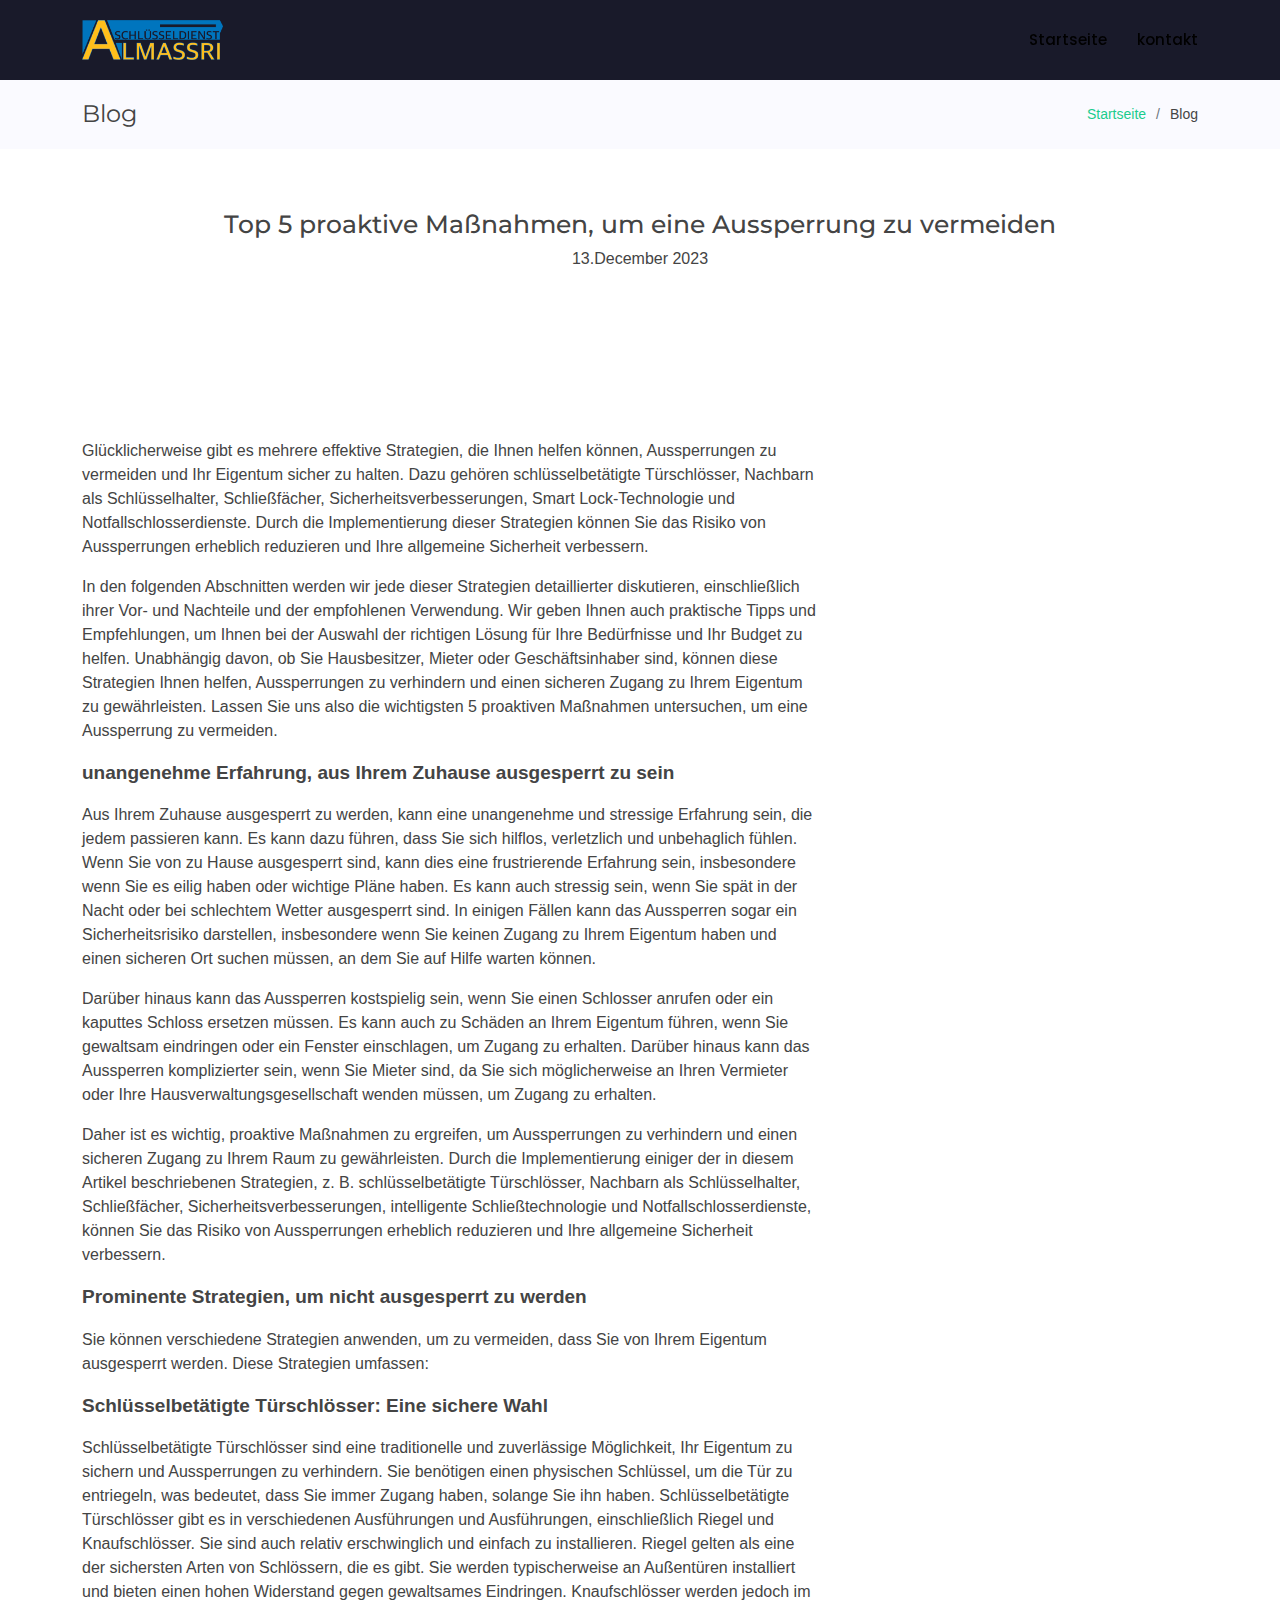
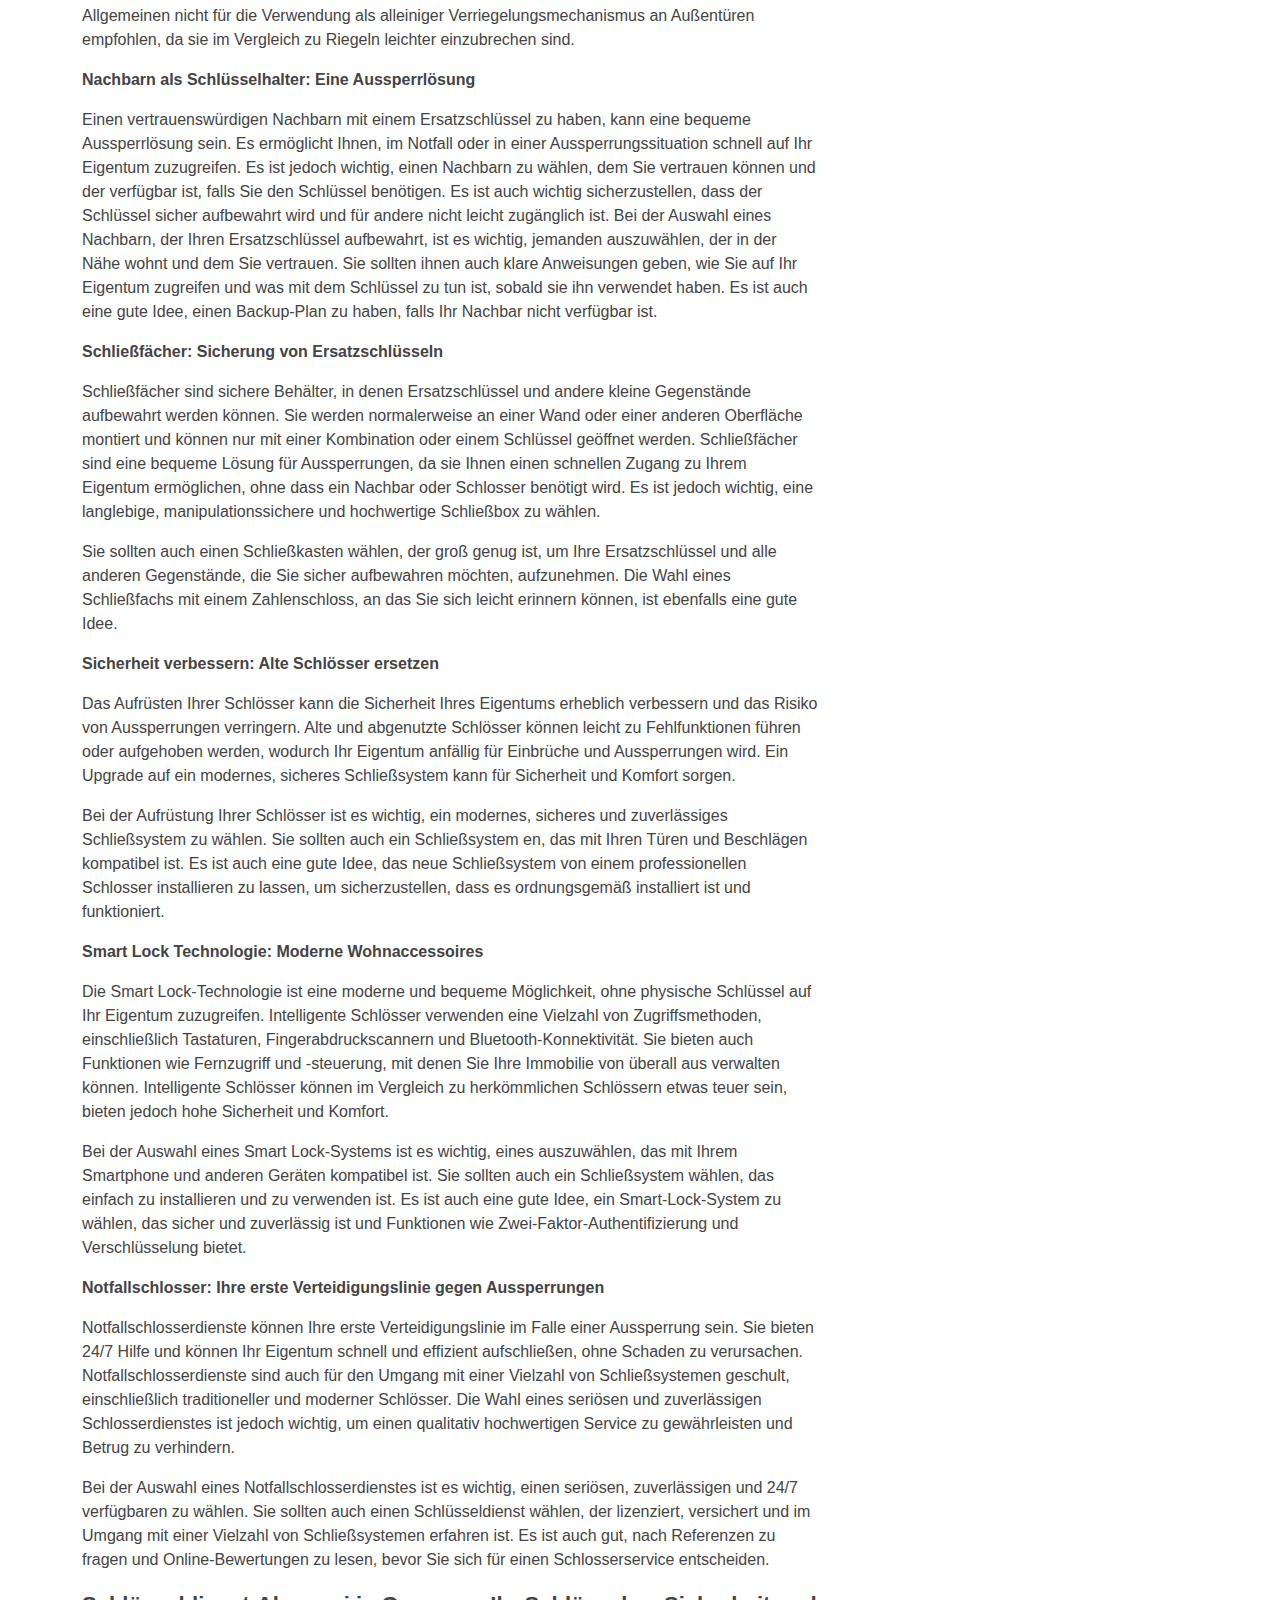
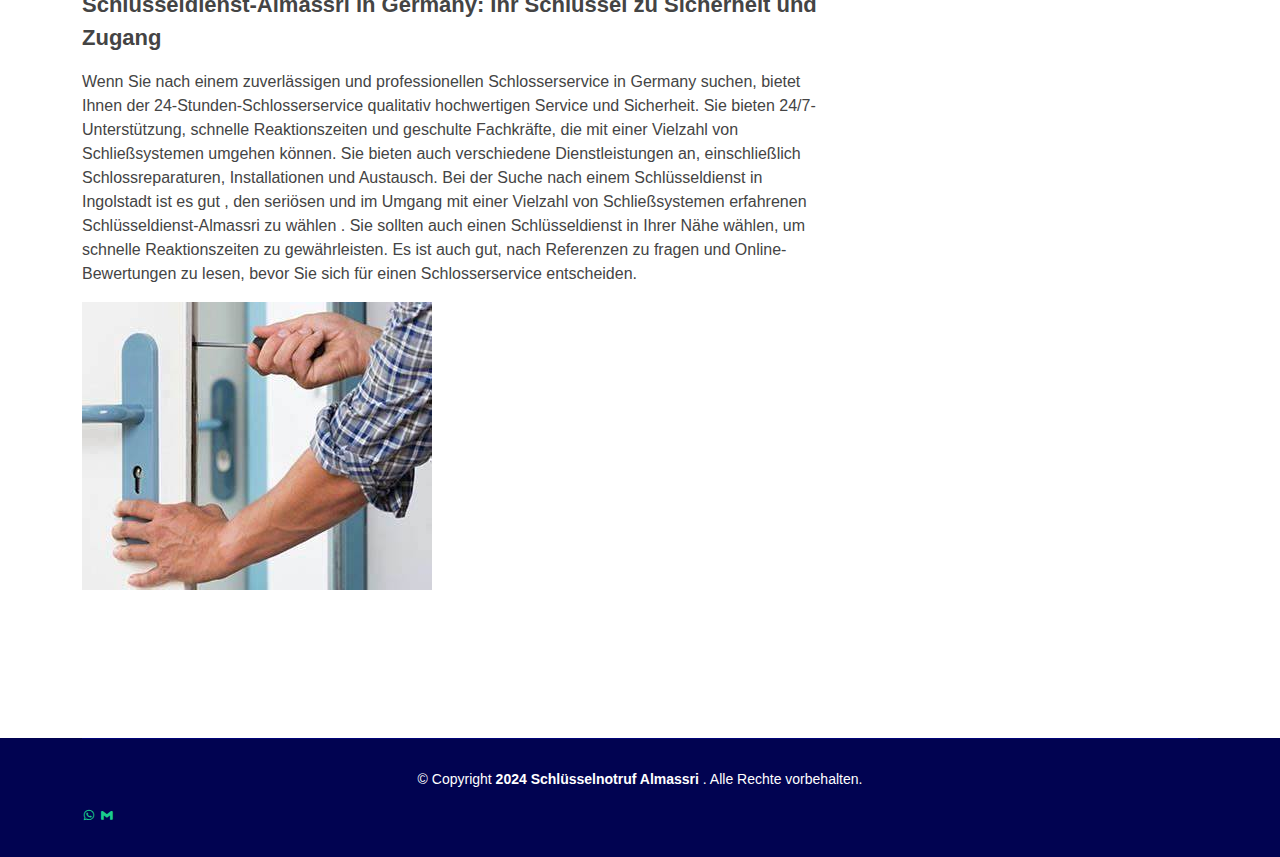
<file: single.html>
<!DOCTYPE html>
<html lang="en">

<head>
  <meta charset="utf-8">
  <meta content="width=device-width, initial-scale=1.0" name="viewport">

  <title>Schlüsseldienst-Almassri24/7</title>
  <meta content="" name="description">
  <meta content="" name="keywords">

  <!-- Favicons -->
  <link href="assets/img/favicon.png" rel="icon">
  <link href="assets/img/apple-touch-icon.png" rel="apple-touch-icon">

  <!-- Google Fonts -->
  <link href="https://fonts.googleapis.com/css?family=Open+Sans:300,300i,400,400i,600,600i,700,700i|Montserrat:300,300i,400,400i,500,500i,600,600i,700,700i|Poppins:300,300i,400,400i,500,500i,600,600i,700,700i" rel="stylesheet">

  <!-- Vendor CSS Files -->
  <link href="assets/vendor/aos/aos.css" rel="stylesheet">
  <link href="assets/vendor/bootstrap/css/bootstrap.min.css" rel="stylesheet">
  <link href="assets/vendor/bootstrap-icons/bootstrap-icons.css" rel="stylesheet">
  <link href="assets/vendor/boxicons/css/boxicons.min.css" rel="stylesheet">
  <link href="assets/vendor/glightbox/css/glightbox.min.css" rel="stylesheet">
  <link href="assets/vendor/remixicon/remixicon.css" rel="stylesheet">
  <link href="assets/vendor/swiper/swiper-bundle.min.css" rel="stylesheet">

  <!--  Main CSS File -->
  <link href="assets/css/style.css" rel="stylesheet">

</head>

<body>

  <!-- ======= Header ======= -->
  <header id="header" class="fixed-top d-flex align-items-center ">
    <div class="container d-flex align-items-center justify-content-between">

      <div class="logo">
        <h1><a href="index.html"><span><img src="./assets/img/logo.png"></span></a></h1>
        
        
      </div>

      <nav id="navbar" class="navbar">
        <ul>
          <li><a class="nav-link scrollto " href="index.html">Startseite</a></li>

         
         
             
          <li><a class="nav-link scrollto" href="index.html">kontakt</a></li>
        </ul>
        <i class="bi bi-list mobile-nav-toggle"></i>
      </nav><!-- .navbar -->

    </div>
  </header><!-- End Header -->

  <main id="main">

    <!-- ======= Breadcrumbs Section ======= -->
    <section class="breadcrumbs">
      <div class="container">

        <div class="d-flex justify-content-between align-items-center">
          <h2>Blog</h2>
          <ol>
            <li><a href="index.html">Startseite</a></li>
            <li>Blog</li>
          </ol>
        </div>

      </div>
    </section><!-- End Breadcrumbs Section -->
    <!----cards-->



   <!---end cards-->


    <section class="inner-page">
    
            <div class="row align-items-center">
              <div class="col-12">
                <div class="row justify-content-center">
                  <div class="col-md-10 text-center hero-text">
                    <h1 data-aos="fade-up" data-aos-delay="" style="font-size: 25px;">Top 5 proaktive Maßnahmen, um eine Aussperrung zu vermeiden</h1>
                    <p class="mb-5" data-aos="fade-up" data-aos-delay="100">13.December 2023 </a></p>
                  </div>
                </div>
              </div>
            </div>
          </div>
    

              </section>


              <section class="site-section mb-4">
                <div class="container">
                  <div class="row">
                    <div class="col-md-8 blog-content">
          
                      <p >Glücklicherweise gibt es mehrere effektive Strategien, die Ihnen helfen können, Aussperrungen zu vermeiden und Ihr Eigentum sicher zu halten. Dazu gehören schlüsselbetätigte Türschlösser, Nachbarn als Schlüsselhalter, Schließfächer, Sicherheitsverbesserungen, Smart Lock-Technologie und Notfallschlosserdienste. Durch die Implementierung dieser Strategien können Sie das Risiko von Aussperrungen erheblich reduzieren und Ihre allgemeine Sicherheit verbessern.</p>
                      <p>In den folgenden Abschnitten werden wir jede dieser Strategien detaillierter diskutieren, einschließlich ihrer Vor- und Nachteile und der empfohlenen Verwendung. Wir geben Ihnen auch praktische Tipps und Empfehlungen, um Ihnen bei der Auswahl der richtigen Lösung für Ihre Bedürfnisse und Ihr Budget zu helfen. Unabhängig davon, ob Sie Hausbesitzer, Mieter oder Geschäftsinhaber sind, können diese Strategien Ihnen helfen, Aussperrungen zu verhindern und einen sicheren Zugang zu Ihrem Eigentum zu gewährleisten. Lassen Sie uns also die wichtigsten 5 proaktiven Maßnahmen untersuchen, um eine Aussperrung zu vermeiden.</p>
          <p style="font-size: 19px;"> <strong> unangenehme Erfahrung, aus Ihrem Zuhause ausgesperrt zu sein </strong></p>
          <p>Aus Ihrem Zuhause ausgesperrt zu werden, kann eine unangenehme und stressige Erfahrung sein, die jedem passieren kann. Es kann dazu führen, dass Sie sich hilflos, verletzlich und unbehaglich fühlen. Wenn Sie von zu Hause ausgesperrt sind, kann dies eine frustrierende Erfahrung sein, insbesondere wenn Sie es eilig haben oder wichtige Pläne haben. Es kann auch stressig sein, wenn Sie spät in der Nacht oder bei schlechtem Wetter ausgesperrt sind. In einigen Fällen kann das Aussperren sogar ein Sicherheitsrisiko darstellen, insbesondere wenn Sie keinen Zugang zu Ihrem Eigentum haben und einen sicheren Ort suchen müssen, an dem Sie auf Hilfe warten können.</p>
          <p>Darüber hinaus kann das Aussperren kostspielig sein, wenn Sie einen Schlosser anrufen oder ein kaputtes Schloss ersetzen müssen. Es kann auch zu Schäden an Ihrem Eigentum führen, wenn Sie gewaltsam eindringen oder ein Fenster einschlagen, um Zugang zu erhalten. Darüber hinaus kann das Aussperren komplizierter sein, wenn Sie Mieter sind, da Sie sich möglicherweise an Ihren Vermieter oder Ihre Hausverwaltungsgesellschaft wenden müssen, um Zugang zu erhalten.</p>
          <p>Daher ist es wichtig, proaktive Maßnahmen zu ergreifen, um Aussperrungen zu verhindern und einen sicheren Zugang zu Ihrem Raum zu gewährleisten. Durch die Implementierung einiger der in diesem Artikel beschriebenen Strategien, z. B. schlüsselbetätigte Türschlösser, Nachbarn als Schlüsselhalter, Schließfächer, Sicherheitsverbesserungen, intelligente Schließtechnologie und Notfallschlosserdienste, können Sie das Risiko von Aussperrungen erheblich reduzieren und Ihre allgemeine Sicherheit verbessern.</p>
          <p style="font-size: 19px;"><strong>Prominente Strategien, um nicht ausgesperrt zu werden</strong></p>
          <p>Sie können verschiedene Strategien anwenden, um zu vermeiden, dass Sie von Ihrem Eigentum ausgesperrt werden. Diese Strategien umfassen:</p>
          <p style="font-size: 19px;"><strong>Schlüsselbetätigte Türschlösser: Eine sichere Wahl</strong></p>
          <p>Schlüsselbetätigte Türschlösser sind eine traditionelle und zuverlässige Möglichkeit, Ihr Eigentum zu sichern und Aussperrungen zu verhindern. Sie benötigen einen physischen Schlüssel, um die Tür zu entriegeln, was bedeutet, dass Sie immer Zugang haben, solange Sie ihn haben. Schlüsselbetätigte Türschlösser gibt es in verschiedenen Ausführungen und Ausführungen, einschließlich Riegel und Knaufschlösser. Sie sind auch relativ erschwinglich und einfach zu installieren.

            Riegel gelten als eine der sichersten Arten von Schlössern, die es gibt. Sie werden typischerweise an Außentüren installiert und bieten einen hohen Widerstand gegen gewaltsames Eindringen. Knaufschlösser werden jedoch im Allgemeinen nicht für die Verwendung als alleiniger Verriegelungsmechanismus an Außentüren empfohlen, da sie im Vergleich zu Riegeln leichter einzubrechen sind.</p>
            <p > <strong>
                Nachbarn als Schlüsselhalter: Eine Aussperrlösung
                </strong>
            </p>
            <p>Einen vertrauenswürdigen Nachbarn mit einem Ersatzschlüssel zu haben, kann eine bequeme Aussperrlösung sein. Es ermöglicht Ihnen, im Notfall oder in einer Aussperrungssituation schnell auf Ihr Eigentum zuzugreifen. Es ist jedoch wichtig, einen Nachbarn zu wählen, dem Sie vertrauen können und der verfügbar ist, falls Sie den Schlüssel benötigen. Es ist auch wichtig sicherzustellen, dass der Schlüssel sicher aufbewahrt wird und für andere nicht leicht zugänglich ist.
                Bei der Auswahl eines Nachbarn, der Ihren Ersatzschlüssel aufbewahrt, ist es wichtig, jemanden auszuwählen, der in der Nähe wohnt und dem Sie vertrauen. Sie sollten ihnen auch klare Anweisungen geben, wie Sie auf Ihr Eigentum zugreifen und was mit dem Schlüssel zu tun ist, sobald sie ihn verwendet haben. Es ist auch eine gute Idee, einen Backup-Plan zu haben, falls Ihr Nachbar nicht verfügbar ist.</p>
                <p><strong>Schließfächer: Sicherung von Ersatzschlüsseln</strong></p>
                <p>Schließfächer sind sichere Behälter, in denen Ersatzschlüssel und andere kleine Gegenstände aufbewahrt werden können. Sie werden normalerweise an einer Wand oder einer anderen Oberfläche montiert und können nur mit einer Kombination oder einem Schlüssel geöffnet werden. Schließfächer sind eine bequeme Lösung für Aussperrungen, da sie Ihnen einen schnellen Zugang zu Ihrem Eigentum ermöglichen, ohne dass ein Nachbar oder Schlosser benötigt wird. Es ist jedoch wichtig, eine langlebige, manipulationssichere und hochwertige Schließbox zu wählen.</p>
                <p>Sie sollten auch einen Schließkasten wählen, der groß genug ist, um Ihre Ersatzschlüssel und alle anderen Gegenstände, die Sie sicher aufbewahren möchten, aufzunehmen. Die Wahl eines Schließfachs mit einem Zahlenschloss, an das Sie sich leicht erinnern können, ist ebenfalls eine gute Idee.</p>
                <p><strong>Sicherheit verbessern: Alte Schlösser ersetzen</strong></p>
                <p>Das Aufrüsten Ihrer Schlösser kann die Sicherheit Ihres Eigentums erheblich verbessern und das Risiko von Aussperrungen verringern. Alte und abgenutzte Schlösser können leicht zu Fehlfunktionen führen oder aufgehoben werden, wodurch Ihr Eigentum anfällig für Einbrüche und Aussperrungen wird. Ein Upgrade auf ein modernes, sicheres Schließsystem kann für Sicherheit und Komfort sorgen.</p>
                <p>Bei der Aufrüstung Ihrer Schlösser ist es wichtig, ein modernes, sicheres und zuverlässiges Schließsystem zu wählen. Sie sollten auch ein Schließsystem en, das mit Ihren Türen und Beschlägen kompatibel ist. Es ist auch eine gute Idee, das neue Schließsystem von einem professionellen Schlosser installieren zu lassen, um sicherzustellen, dass es ordnungsgemäß installiert ist und funktioniert.</p>
                <p><strong>Smart Lock Technologie: Moderne Wohnaccessoires</strong></p>
                <p>Die Smart Lock-Technologie ist eine moderne und bequeme Möglichkeit, ohne physische Schlüssel auf Ihr Eigentum zuzugreifen. Intelligente Schlösser verwenden eine Vielzahl von Zugriffsmethoden, einschließlich Tastaturen, Fingerabdruckscannern und Bluetooth-Konnektivität. Sie bieten auch Funktionen wie Fernzugriff und -steuerung, mit denen Sie Ihre Immobilie von überall aus verwalten können. Intelligente Schlösser können im Vergleich zu herkömmlichen Schlössern etwas teuer sein, bieten jedoch hohe Sicherheit und Komfort.</p>
                <p>Bei der Auswahl eines Smart Lock-Systems ist es wichtig, eines auszuwählen, das mit Ihrem Smartphone und anderen Geräten kompatibel ist. Sie sollten auch ein Schließsystem wählen, das einfach zu installieren und zu verwenden ist. Es ist auch eine gute Idee, ein Smart-Lock-System zu wählen, das sicher und zuverlässig ist und Funktionen wie Zwei-Faktor-Authentifizierung und Verschlüsselung bietet.</p>
                <p><strong>Notfallschlosser: Ihre erste Verteidigungslinie gegen Aussperrungen</strong></p>
                <p>Notfallschlosserdienste können Ihre erste Verteidigungslinie im Falle einer Aussperrung sein. Sie bieten 24/7 Hilfe und können Ihr Eigentum schnell und effizient aufschließen, ohne Schaden zu verursachen. Notfallschlosserdienste sind auch für den Umgang mit einer Vielzahl von Schließsystemen geschult, einschließlich traditioneller und moderner Schlösser. Die Wahl eines seriösen und zuverlässigen Schlosserdienstes ist jedoch wichtig, um einen qualitativ hochwertigen Service zu gewährleisten und Betrug zu verhindern.</p>
                <p>Bei der Auswahl eines Notfallschlosserdienstes ist es wichtig, einen seriösen, zuverlässigen und 24/7 verfügbaren zu wählen. Sie sollten auch einen Schlüsseldienst wählen, der lizenziert, versichert und im Umgang mit einer Vielzahl von Schließsystemen erfahren ist. Es ist auch gut, nach Referenzen zu fragen und Online-Bewertungen zu lesen, bevor Sie sich für einen Schlosserservice entscheiden.</p>
                <p style="font-size: 22px;"><strong>Schlüsseldienst-Almassri in Germany: Ihr Schlüssel zu Sicherheit und Zugang</strong></p>
                <p>Wenn Sie nach einem zuverlässigen und professionellen Schlosserservice in Germany suchen, bietet Ihnen der 24-Stunden-Schlosserservice qualitativ hochwertigen Service und Sicherheit. Sie bieten 24/7-Unterstützung, schnelle Reaktionszeiten und geschulte Fachkräfte, die mit einer Vielzahl von Schließsystemen umgehen können. Sie bieten auch verschiedene Dienstleistungen an, einschließlich Schlossreparaturen, Installationen und Austausch.
                  Bei der Suche nach einem Schlüsseldienst in Ingolstadt ist es gut , den seriösen und im Umgang mit einer Vielzahl von Schließsystemen erfahrenen Schlüsseldienst-Almassri zu wählen

                  . Sie sollten auch einen Schlüsseldienst in Ihrer Nähe wählen, um schnelle Reaktionszeiten zu gewährleisten. Es ist auch gut, nach Referenzen zu fragen und Online-Bewertungen zu lesen, bevor Sie sich für einen Schlosserservice entscheiden.</p>

                    
                      <div class="row mb-5">
                        <div class="col-md-6">
                          <figure><img src="assets/img/schaus.jpg" alt="schluesseldienst-almassri" class="img-fluid">
                        
                          </figure>
                        </div>
                        <div class="col-md-6">
                        
                        </div>
                      </div>
        



              

  </main><!-- End #main -->

  <!-- ======= Footer ======= -->
  <footer id="footer">
    

        
      </div>
    </div>

    <div class="container">
      <div class="copyright">
        &copy; Copyright <strong><span>2024 Schlüsselnotruf Almassri </span></strong>.  Alle Rechte vorbehalten.
      </div>
      
      <div class="social-links mt-3">
        <a href="https://wa.me/491715013073" class="whatsapp"><i class="bx bxl-whatsapp"></i></a>
        <a href="https:almassri.m01@gmail.com" class="gmail"><i class="bx bxl-gmail"></i></a>
        
        
      </div>
      
    </div>
  </footer><!-- End Footer -->

  <a href="#" class="back-to-top d-flex align-items-center justify-content-center"><i class="bi bi-arrow-up-short"></i></a>
  <div id="preloader"></div>

  <!-- Vendor JS Files -->
  <script src="assets/vendor/purecounter/purecounter_vanilla.js"></script>
  <script src="assets/vendor/aos/aos.js"></script>
  <script src="assets/vendor/bootstrap/js/bootstrap.bundle.min.js"></script>
  <script src="assets/vendor/glightbox/js/glightbox.min.js"></script>
  <script src="assets/vendor/swiper/swiper-bundle.min.js"></script>
  <script src="assets/vendor/php-email-form/validate.js"></script>

  <!-- Main JS File -->
  <script src="assets/js/main.js"></script>

</body>

</html>
</file>
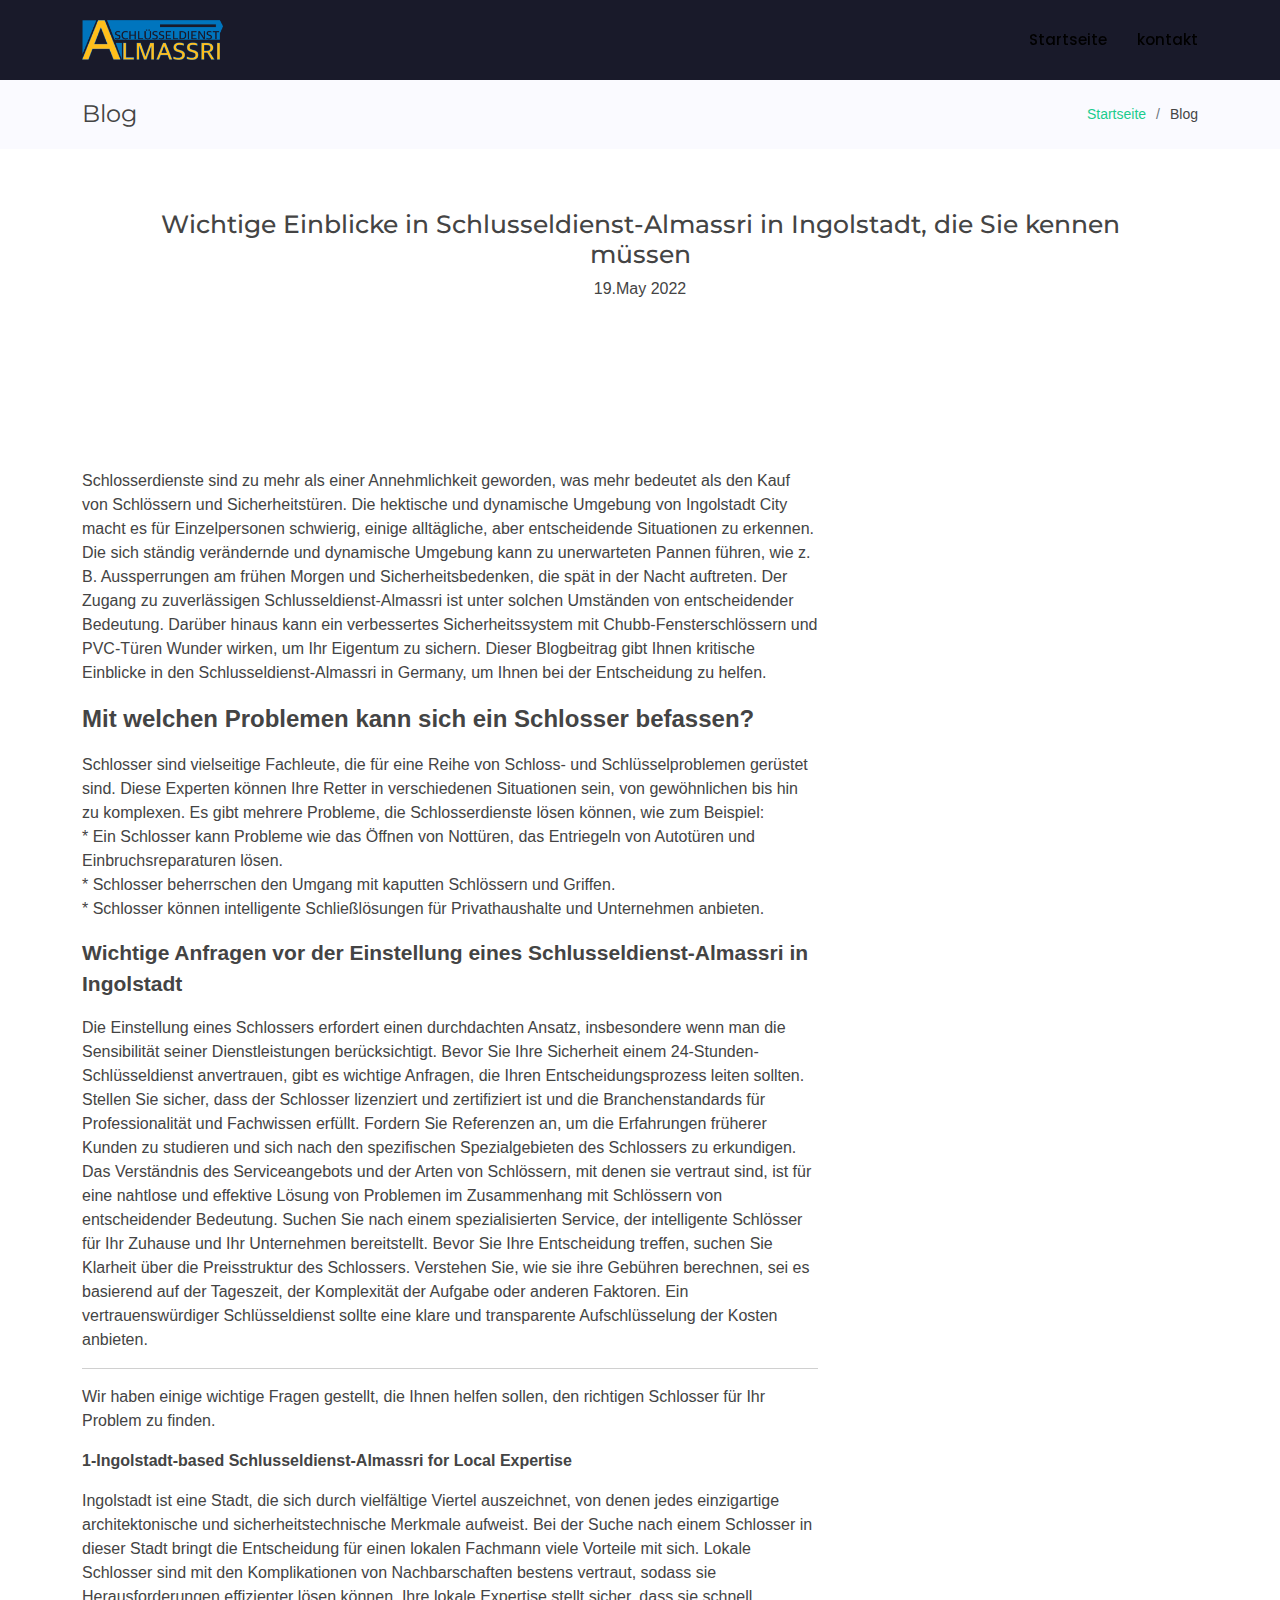
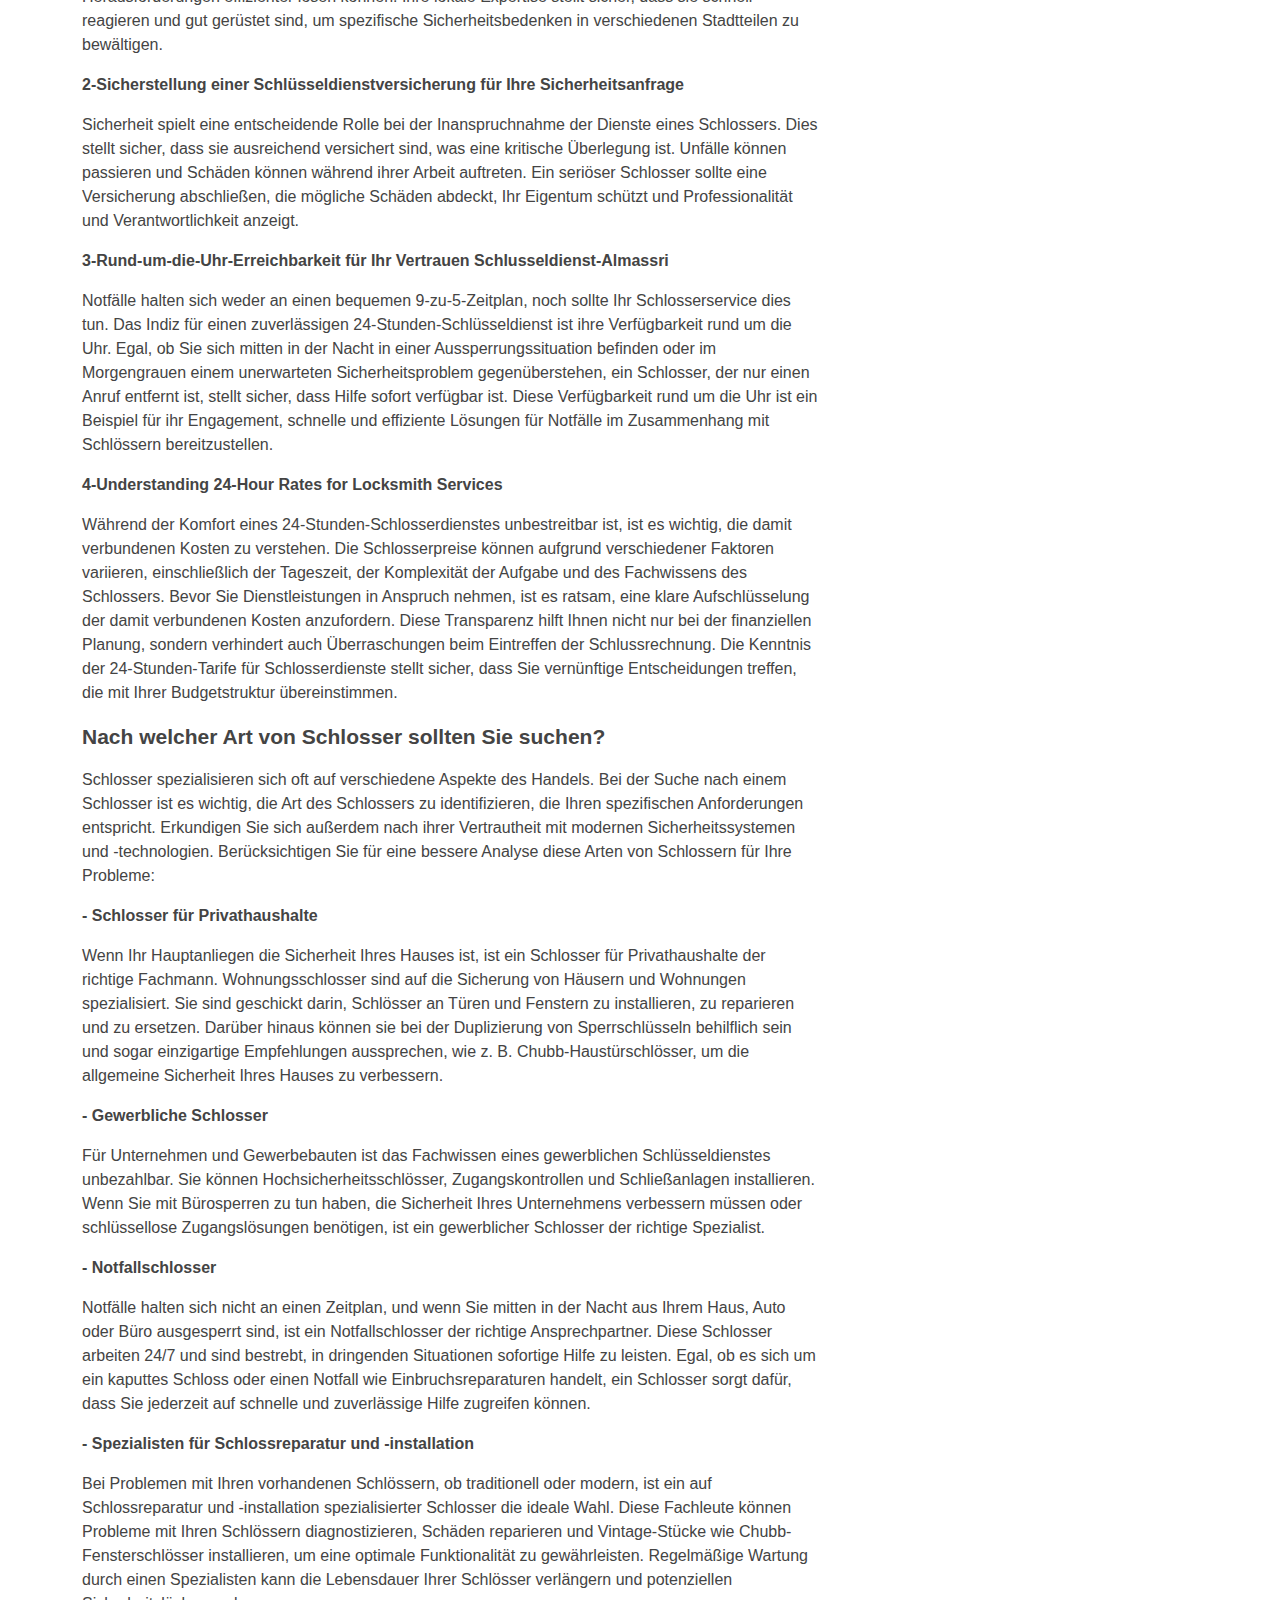
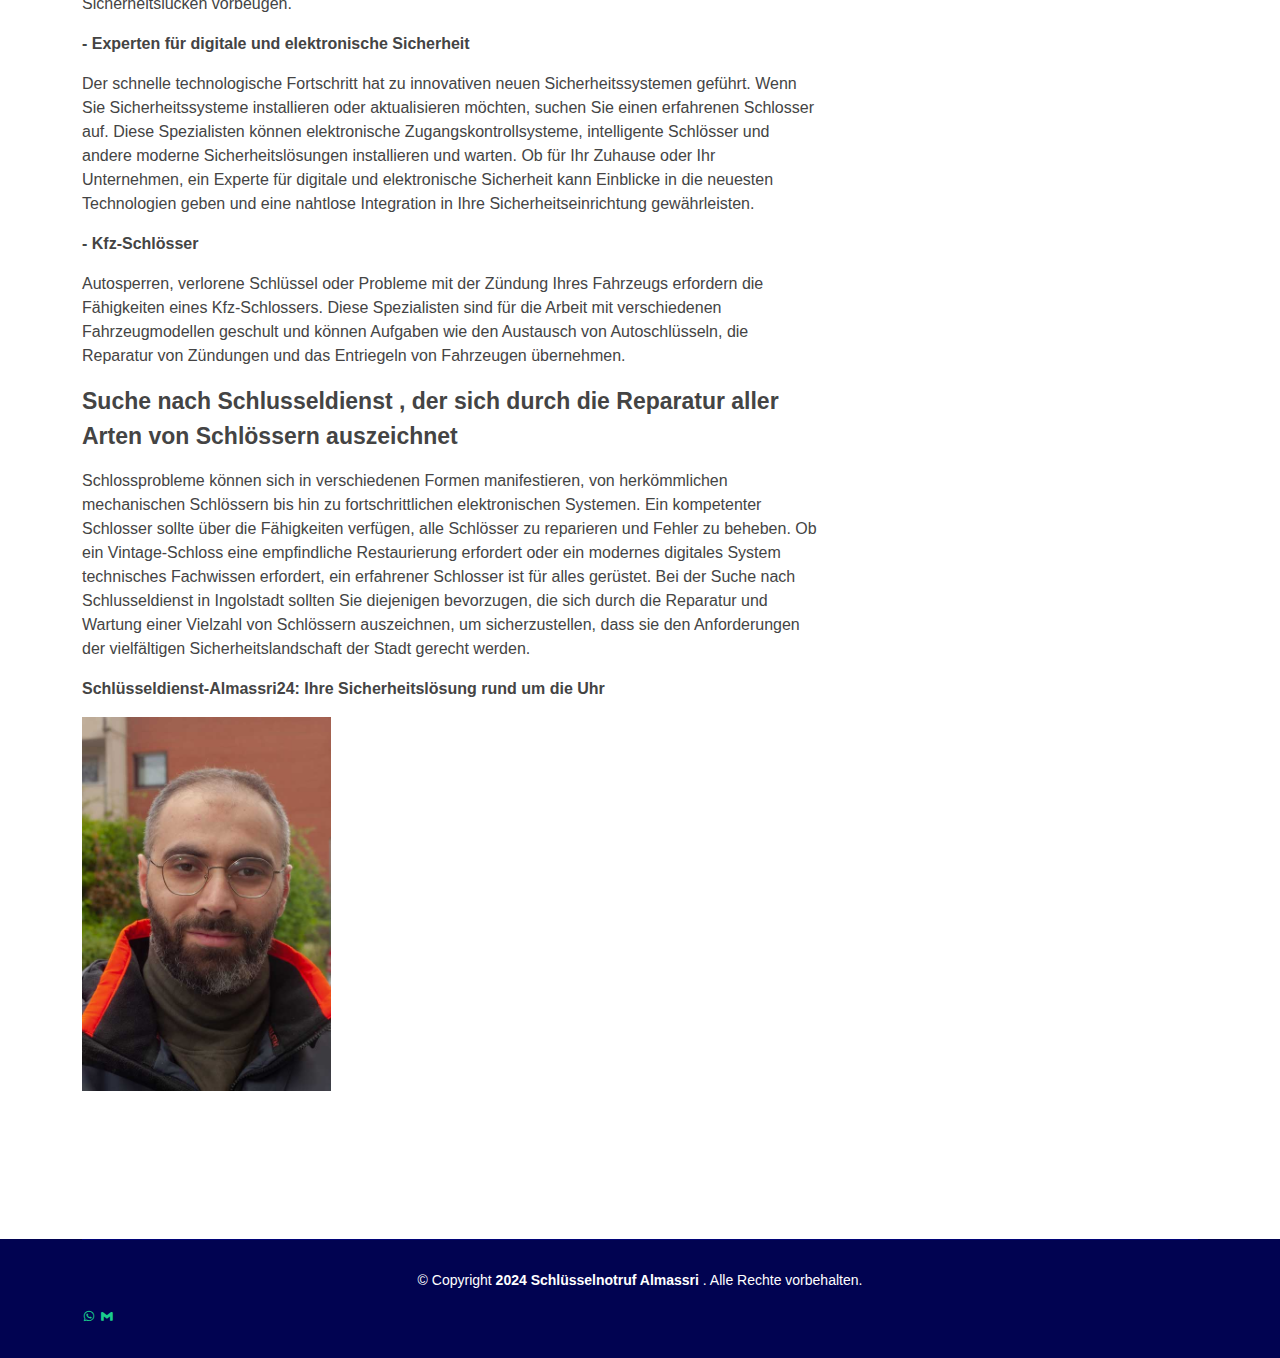
<file: single2.html>
<!DOCTYPE html>
<html lang="en">

<head>
  <meta charset="utf-8">
  <meta content="width=device-width, initial-scale=1.0" name="viewport">

  <title>Schlüsseldienst-Almassri24/7</title>
  <meta content="" name="description">
  <meta content="" name="keywords">

  <!-- Favicons -->
  <link href="assets/img/favicon.png" rel="icon">
  <link href="assets/img/apple-touch-icon.png" rel="apple-touch-icon">

  <!-- Google Fonts -->
  <link href="https://fonts.googleapis.com/css?family=Open+Sans:300,300i,400,400i,600,600i,700,700i|Montserrat:300,300i,400,400i,500,500i,600,600i,700,700i|Poppins:300,300i,400,400i,500,500i,600,600i,700,700i" rel="stylesheet">

  <!-- Vendor CSS Files -->
  <link href="assets/vendor/aos/aos.css" rel="stylesheet">
  <link href="assets/vendor/bootstrap/css/bootstrap.min.css" rel="stylesheet">
  <link href="assets/vendor/bootstrap-icons/bootstrap-icons.css" rel="stylesheet">
  <link href="assets/vendor/boxicons/css/boxicons.min.css" rel="stylesheet">
  <link href="assets/vendor/glightbox/css/glightbox.min.css" rel="stylesheet">
  <link href="assets/vendor/remixicon/remixicon.css" rel="stylesheet">
  <link href="assets/vendor/swiper/swiper-bundle.min.css" rel="stylesheet">

  <!--  Main CSS File -->
  <link href="assets/css/style.css" rel="stylesheet">

</head>

<body>

  <!-- ======= Header ======= -->
  <header id="header" class="fixed-top d-flex align-items-center ">
    <div class="container d-flex align-items-center justify-content-between">

      <div class="logo">
        <h1><a href="index.html"><span><img src="./assets/img/logo.png"></span></a></h1>
        
        
      </div>

      <nav id="navbar" class="navbar">
        <ul>
          <li><a class="nav-link scrollto " href="index.html">Startseite</a></li>

         
         
             
          <li><a class="nav-link scrollto" href="index.html">kontakt</a></li>
        </ul>
        <i class="bi bi-list mobile-nav-toggle"></i>
      </nav><!-- .navbar -->

    </div>
  </header><!-- End Header -->

  <main id="main">

    <!-- ======= Breadcrumbs Section ======= -->
    <section class="breadcrumbs">
      <div class="container">

        <div class="d-flex justify-content-between align-items-center">
          <h2>Blog</h2>
          <ol>
            <li><a href="index.html">Startseite</a></li>
            <li>Blog</li>
          </ol>
        </div>

      </div>
    </section><!-- End Breadcrumbs Section -->
    <!----cards-->



   <!---end cards-->


    <section class="inner-page">
    
            <div class="row align-items-center">
              <div class="col-12">
                <div class="row justify-content-center">
                  <div class="col-md-10 text-center hero-text">
                    <h1 data-aos="fade-up" data-aos-delay="" style="font-size: 25px;">Wichtige Einblicke in Schlusseldienst-Almassri in Ingolstadt, die Sie kennen müssen</h1>
                    <p class="mb-5" data-aos="fade-up" data-aos-delay="100">19.May 2022</a></p>
                  </div>
                </div>
              </div>
            </div>
          </div>
    

              </section>


              <section class="site-section mb-4">
                <div class="container">
                  <div class="row">
                    <div class="col-md-8 blog-content">
          
                      <p >Schlosserdienste sind zu mehr als einer Annehmlichkeit geworden, was mehr bedeutet als den Kauf von Schlössern und Sicherheitstüren. Die hektische und dynamische Umgebung von Ingolstadt City macht es für Einzelpersonen schwierig, einige alltägliche, aber entscheidende Situationen zu erkennen.
                         Die sich ständig verändernde und dynamische Umgebung kann zu unerwarteten Pannen führen, wie z. B. Aussperrungen am frühen Morgen und Sicherheitsbedenken, die spät in der Nacht auftreten. Der Zugang zu zuverlässigen Schlusseldienst-Almassri ist unter solchen Umständen von entscheidender Bedeutung. Darüber hinaus kann ein verbessertes Sicherheitssystem mit Chubb-Fensterschlössern und  PVC-Türen Wunder wirken, um Ihr Eigentum zu sichern. Dieser Blogbeitrag gibt Ihnen kritische Einblicke in den Schlusseldienst-Almassri in Germany, um Ihnen bei der Entscheidung zu helfen.</p>

                         <p style="font-size: 24px;"><strong>Mit welchen Problemen kann sich ein Schlosser befassen?</strong></p>
                         <p>Schlosser sind vielseitige Fachleute, die für eine Reihe von Schloss- und Schlüsselproblemen gerüstet sind. Diese Experten können Ihre Retter in verschiedenen Situationen sein, von gewöhnlichen bis hin zu komplexen. Es gibt mehrere Probleme, die Schlosserdienste lösen können, wie zum Beispiel: 
<br>
                         *   Ein Schlosser kann Probleme wie das Öffnen von Nottüren, das Entriegeln von Autotüren und Einbruchsreparaturen lösen.  <br>
                          *  Schlosser beherrschen den Umgang mit kaputten Schlössern und Griffen. <br>
                          *  Schlosser können intelligente Schließlösungen für Privathaushalte und Unternehmen anbieten. <br>
                        </p>


                        <p style="font-size: 21px;"><strong>Wichtige Anfragen vor der Einstellung eines Schlusseldienst-Almassri in Ingolstadt</strong></p>
                        <p>Die Einstellung eines Schlossers erfordert einen durchdachten Ansatz, insbesondere wenn man die Sensibilität seiner Dienstleistungen berücksichtigt. Bevor Sie Ihre Sicherheit einem 24-Stunden-Schlüsseldienst anvertrauen, gibt es wichtige Anfragen, die Ihren Entscheidungsprozess leiten sollten. Stellen Sie sicher, dass der Schlosser lizenziert und zertifiziert ist und die Branchenstandards für Professionalität und Fachwissen erfüllt. 

                             Fordern Sie Referenzen an, um die Erfahrungen früherer Kunden zu studieren und sich nach den spezifischen Spezialgebieten des Schlossers zu erkundigen. Das Verständnis des Serviceangebots und der Arten von Schlössern, mit denen sie vertraut sind, ist für eine nahtlose und effektive Lösung von Problemen im Zusammenhang mit Schlössern von entscheidender Bedeutung. Suchen Sie nach einem spezialisierten Service, der intelligente Schlösser für Ihr Zuhause und Ihr Unternehmen bereitstellt.
                            
                            Bevor Sie Ihre Entscheidung treffen, suchen Sie Klarheit über die Preisstruktur des Schlossers. Verstehen Sie, wie sie ihre Gebühren berechnen, sei es basierend auf der Tageszeit, der Komplexität der Aufgabe oder anderen Faktoren. Ein vertrauenswürdiger Schlüsseldienst sollte eine klare und transparente Aufschlüsselung der Kosten anbieten.</p>

<hr>
                            <p>Wir haben einige wichtige Fragen gestellt, die Ihnen helfen sollen, den richtigen Schlosser für Ihr Problem zu finden.</p>

<p><strong> 1-Ingolstadt-based  Schlusseldienst-Almassri for Local Expertise</strong></p>
<p>Ingolstadt ist eine Stadt, die sich durch vielfältige Viertel auszeichnet, von denen jedes einzigartige architektonische und sicherheitstechnische Merkmale aufweist. Bei der Suche nach einem Schlosser in dieser Stadt bringt die Entscheidung für einen lokalen Fachmann viele Vorteile mit sich. Lokale Schlosser sind mit den Komplikationen von Nachbarschaften bestens vertraut, sodass sie Herausforderungen effizienter lösen können. Ihre lokale Expertise stellt sicher, dass sie schnell reagieren und gut gerüstet sind, um spezifische Sicherheitsbedenken in verschiedenen Stadtteilen zu bewältigen.</p>
<p><strong>2-Sicherstellung einer Schlüsseldienstversicherung für Ihre Sicherheitsanfrage</strong></p>
<p>Sicherheit spielt eine entscheidende Rolle bei der Inanspruchnahme der Dienste eines Schlossers. Dies stellt sicher, dass sie ausreichend versichert sind, was eine kritische Überlegung ist. Unfälle können passieren und Schäden können während ihrer Arbeit auftreten. Ein seriöser Schlosser sollte eine Versicherung abschließen, die mögliche Schäden abdeckt, Ihr Eigentum schützt und Professionalität und Verantwortlichkeit anzeigt.</p>
<p><strong>3-Rund-um-die-Uhr-Erreichbarkeit für Ihr Vertrauen Schlusseldienst-Almassri</strong></p>
<p>Notfälle halten sich weder an einen bequemen 9-zu-5-Zeitplan, noch sollte Ihr Schlosserservice dies tun. Das Indiz für einen zuverlässigen 24-Stunden-Schlüsseldienst ist ihre Verfügbarkeit rund um die Uhr. Egal, ob Sie sich mitten in der Nacht in einer Aussperrungssituation befinden oder im Morgengrauen einem unerwarteten Sicherheitsproblem gegenüberstehen, ein Schlosser, der nur einen Anruf entfernt ist, stellt sicher, dass Hilfe sofort verfügbar ist. Diese Verfügbarkeit rund um die Uhr ist ein Beispiel für ihr Engagement, schnelle und effiziente Lösungen für Notfälle im Zusammenhang mit Schlössern bereitzustellen.</p>
<p><strong>4-Understanding 24-Hour Rates for Locksmith Services</strong></p>
<p>Während der Komfort eines 24-Stunden-Schlosserdienstes unbestreitbar ist, ist es wichtig, die damit verbundenen Kosten zu verstehen. Die Schlosserpreise können aufgrund verschiedener Faktoren variieren, einschließlich der Tageszeit, der Komplexität der Aufgabe und des Fachwissens des Schlossers. Bevor Sie Dienstleistungen in Anspruch nehmen, ist es ratsam, eine klare Aufschlüsselung der damit verbundenen Kosten anzufordern. Diese Transparenz hilft Ihnen nicht nur bei der finanziellen Planung, sondern verhindert auch Überraschungen beim Eintreffen der Schlussrechnung. Die Kenntnis der 24-Stunden-Tarife für Schlosserdienste stellt sicher, dass Sie vernünftige Entscheidungen treffen, die mit Ihrer Budgetstruktur übereinstimmen.</p>


<p style="font-size: 21px;"><strong>Nach welcher Art von Schlosser sollten Sie suchen?</strong></p>
<p>Schlosser spezialisieren sich oft auf verschiedene Aspekte des Handels. Bei der Suche nach einem Schlosser ist es wichtig, die Art des Schlossers zu identifizieren, die Ihren spezifischen Anforderungen entspricht. Erkundigen Sie sich außerdem nach ihrer Vertrautheit mit modernen Sicherheitssystemen und -technologien. Berücksichtigen Sie für eine bessere Analyse diese Arten von Schlossern für Ihre Probleme:</p>
<p><strong> - Schlosser für Privathaushalte</strong></p>
<p>Wenn Ihr Hauptanliegen die Sicherheit Ihres Hauses ist, ist ein Schlosser für Privathaushalte der richtige Fachmann. Wohnungsschlosser sind auf die Sicherung von Häusern und Wohnungen spezialisiert. Sie sind geschickt darin, Schlösser an Türen und Fenstern zu installieren, zu reparieren und zu ersetzen. Darüber hinaus können sie bei der Duplizierung von Sperrschlüsseln behilflich sein und sogar einzigartige Empfehlungen aussprechen, wie z. B. Chubb-Haustürschlösser, um die allgemeine Sicherheit Ihres Hauses zu verbessern.</p>
<p><strong> - Gewerbliche Schlosser</strong></p>
<p>Für Unternehmen und Gewerbebauten ist das Fachwissen eines gewerblichen Schlüsseldienstes unbezahlbar. Sie können Hochsicherheitsschlösser, Zugangskontrollen und Schließanlagen installieren. Wenn Sie mit Bürosperren zu tun haben, die Sicherheit Ihres Unternehmens verbessern müssen oder schlüssellose Zugangslösungen benötigen, ist ein gewerblicher Schlosser der richtige Spezialist.</p>
<p><strong> - Notfallschlosser</strong></p>
<p>Notfälle halten sich nicht an einen Zeitplan, und wenn Sie mitten in der Nacht aus Ihrem Haus, Auto oder Büro ausgesperrt sind, ist ein Notfallschlosser der richtige Ansprechpartner. Diese Schlosser arbeiten 24/7 und sind bestrebt, in dringenden Situationen sofortige Hilfe zu leisten. Egal, ob es sich um ein kaputtes Schloss oder einen Notfall wie Einbruchsreparaturen handelt, ein Schlosser sorgt dafür, dass Sie jederzeit auf schnelle und zuverlässige Hilfe zugreifen können.</p>
<p><strong> - Spezialisten für Schlossreparatur und -installation</strong></p>
<p>Bei Problemen mit Ihren vorhandenen Schlössern, ob traditionell oder modern, ist ein auf Schlossreparatur und -installation spezialisierter Schlosser die ideale Wahl. Diese Fachleute können Probleme mit Ihren Schlössern diagnostizieren, Schäden reparieren und Vintage-Stücke wie Chubb-Fensterschlösser installieren, um eine optimale Funktionalität zu gewährleisten. Regelmäßige Wartung durch einen Spezialisten kann die Lebensdauer Ihrer Schlösser verlängern und potenziellen Sicherheitslücken vorbeugen.</p>
<p><strong> - Experten für digitale und elektronische Sicherheit</strong></p>
<p> Der schnelle technologische Fortschritt hat zu innovativen neuen Sicherheitssystemen geführt. Wenn Sie Sicherheitssysteme installieren oder aktualisieren möchten, suchen Sie einen erfahrenen Schlosser auf. Diese Spezialisten können elektronische Zugangskontrollsysteme, intelligente Schlösser und andere moderne Sicherheitslösungen installieren und warten. Ob für Ihr Zuhause oder Ihr Unternehmen, ein Experte für digitale und elektronische Sicherheit kann Einblicke in die neuesten Technologien geben und eine nahtlose Integration in Ihre Sicherheitseinrichtung gewährleisten.</p>
<p><strong> - Kfz-Schlösser</strong></p>
<p>Autosperren, verlorene Schlüssel oder Probleme mit der Zündung Ihres Fahrzeugs erfordern die Fähigkeiten eines Kfz-Schlossers. Diese Spezialisten sind für die Arbeit mit verschiedenen Fahrzeugmodellen geschult und können Aufgaben wie den Austausch von Autoschlüsseln, die Reparatur von Zündungen und das Entriegeln von Fahrzeugen übernehmen.</p>


<p style="font-size: 23px;"> <strong>Suche nach  Schlusseldienst , der sich durch die Reparatur aller Arten von Schlössern auszeichnet</strong></p>
<p>Schlossprobleme können sich in verschiedenen Formen manifestieren, von herkömmlichen mechanischen Schlössern bis hin zu fortschrittlichen elektronischen Systemen. Ein kompetenter Schlosser sollte über die Fähigkeiten verfügen, alle Schlösser zu reparieren und Fehler zu beheben. Ob ein Vintage-Schloss eine empfindliche Restaurierung erfordert oder ein modernes digitales System technisches Fachwissen erfordert, ein erfahrener Schlosser ist für alles gerüstet. Bei der Suche nach Schlusseldienst  in  Ingolstadt sollten Sie diejenigen bevorzugen, die sich durch die Reparatur und Wartung einer Vielzahl von Schlössern auszeichnen, um sicherzustellen, dass sie den Anforderungen der vielfältigen Sicherheitslandschaft der Stadt gerecht werden.</p>

<p><strong>Schlüsseldienst-Almassri24: Ihre Sicherheitslösung rund um die Uhr</strong></p>






























          


                    
                      <div class="row mb-5">
                        <div class="col-md-6">
                          <figure style="width: 70%; position: relative;"><img   s src="assets/img/uberuns.jpg" alt="schluesseldienst-almassri" class="img-fluid">
                        
                          </figure>
                        </div>
                        <div class="col-md-6">
                        
                        </div>
                      </div>
        



              

  </main><!-- End #main -->

  <!-- ======= Footer ======= -->
  <footer id="footer">
    

        
      </div>
    </div>

    <div class="container">
      <div class="copyright">
        &copy; Copyright <strong><span>2024 Schlüsselnotruf Almassri </span></strong>.  Alle Rechte vorbehalten.
      </div>
      
      <div class="social-links mt-3">
        <a href="https://wa.me/491715013073" class="whatsapp"><i class="bx bxl-whatsapp"></i></a>
        <a href="https:almassri.m01@gmail.com" class="gmail"><i class="bx bxl-gmail"></i></a>
        
        
      </div>
      
    </div>
  </footer><!-- End Footer -->

  <a href="#" class="back-to-top d-flex align-items-center justify-content-center"><i class="bi bi-arrow-up-short"></i></a>
  <div id="preloader"></div>

  <!-- Vendor JS Files -->
  <script src="assets/vendor/purecounter/purecounter_vanilla.js"></script>
  <script src="assets/vendor/aos/aos.js"></script>
  <script src="assets/vendor/bootstrap/js/bootstrap.bundle.min.js"></script>
  <script src="assets/vendor/glightbox/js/glightbox.min.js"></script>
  <script src="assets/vendor/swiper/swiper-bundle.min.js"></script>
  <script src="assets/vendor/php-email-form/validate.js"></script>

  <!-- Main JS File -->
  <script src="assets/js/main.js"></script>

</body>

</html>
</file>
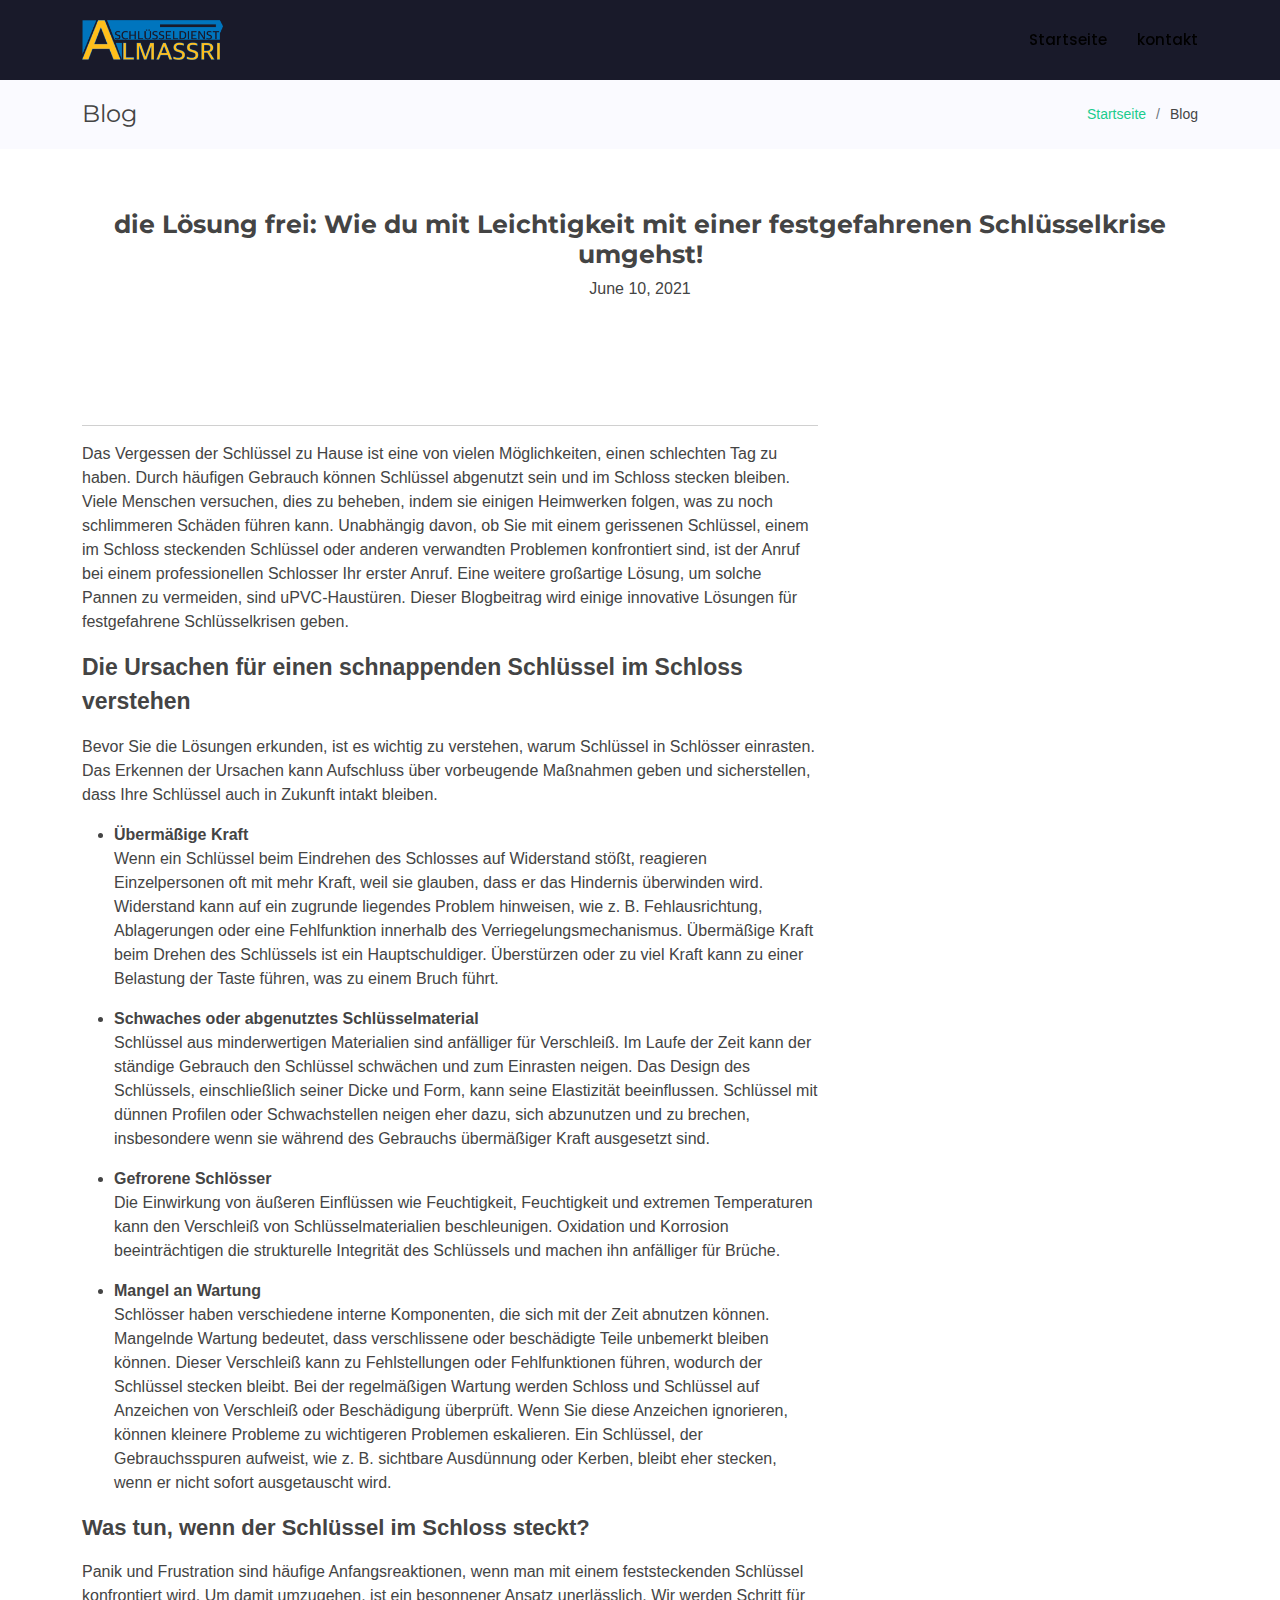
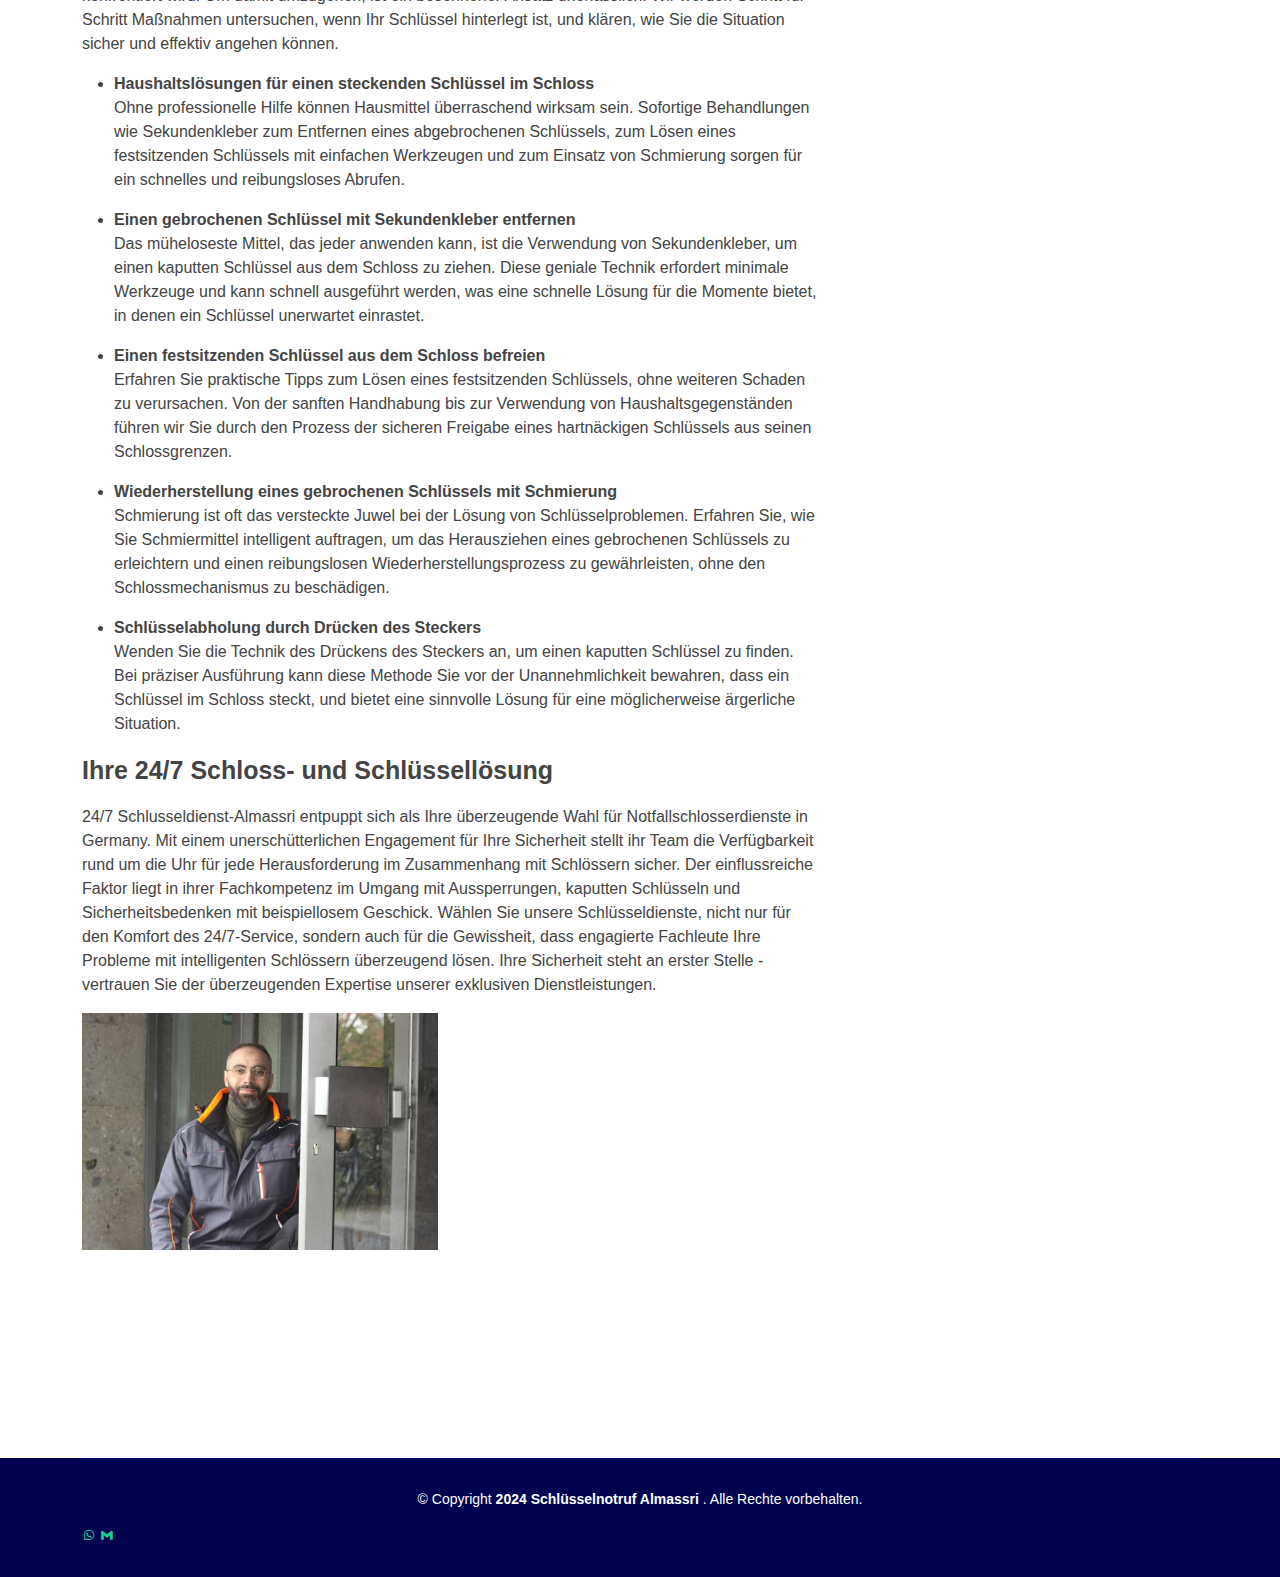
<file: Single3.html>
<!DOCTYPE html>
<html lang="en">

<head>
  <meta charset="utf-8">
  <meta content="width=device-width, initial-scale=1.0" name="viewport">

  <title>Schlüsseldienst-Almassri24/7</title>
  <meta content="" name="description">
  <meta content="" name="keywords">

  <!-- Favicons -->
  <link href="assets/img/favicon.png" rel="icon">
  <link href="assets/img/apple-touch-icon.png" rel="apple-touch-icon">

  <!-- Google Fonts -->
  <link href="https://fonts.googleapis.com/css?family=Open+Sans:300,300i,400,400i,600,600i,700,700i|Montserrat:300,300i,400,400i,500,500i,600,600i,700,700i|Poppins:300,300i,400,400i,500,500i,600,600i,700,700i" rel="stylesheet">

  <!-- Vendor CSS Files -->
  <link href="assets/vendor/aos/aos.css" rel="stylesheet">
  <link href="assets/vendor/bootstrap/css/bootstrap.min.css" rel="stylesheet">
  <link href="assets/vendor/bootstrap-icons/bootstrap-icons.css" rel="stylesheet">
  <link href="assets/vendor/boxicons/css/boxicons.min.css" rel="stylesheet">
  <link href="assets/vendor/glightbox/css/glightbox.min.css" rel="stylesheet">
  <link href="assets/vendor/remixicon/remixicon.css" rel="stylesheet">
  <link href="assets/vendor/swiper/swiper-bundle.min.css" rel="stylesheet">

  <!--  Main CSS File -->
  <link href="assets/css/style.css" rel="stylesheet">

</head>

<body>

  <!-- ======= Header ======= -->
  <header id="header" class="fixed-top d-flex align-items-center ">
    <div class="container d-flex align-items-center justify-content-between">

      <div class="logo">
        <h1><a href="index.html"><span><img src="./assets/img/logo.png"></span></a></h1>
        
        
      </div>

      <nav id="navbar" class="navbar">
        <ul>
          <li><a class="nav-link scrollto " href="index.html">Startseite</a></li>

         
         
             
          <li><a class="nav-link scrollto" href="index.html">kontakt</a></li>
        </ul>
        <i class="bi bi-list mobile-nav-toggle"></i>
      </nav><!-- .navbar -->

    </div>
  </header><!-- End Header -->

  <main id="main">

    <!-- ======= Breadcrumbs Section ======= -->
    <section class="breadcrumbs">
      <div class="container">

        <div class="d-flex justify-content-between align-items-center">
          <h2>Blog</h2>
          <ol>
            <li><a href="index.html">Startseite</a></li>
            <li>Blog</li>
          </ol>
        </div>

      </div>
    </section><!-- End Breadcrumbs Section -->
    <!----cards-->



   <!---end cards-->


    <section class="inner-page">
    
            <div class="row align-items-center">
              <div class="col-12">
                <div class="row justify-content-center">
                  <div class="col-md-10 text-center hero-text">
                    <h1 data-aos="fade-up" data-aos-delay="" style="font-size: 25px;"> <strong> die Lösung frei: Wie du mit Leichtigkeit mit einer festgefahrenen Schlüsselkrise umgehst! </strong></h1>
                    <p class="mb-5" data-aos="fade-up" data-aos-delay="100">June 10, 2021 </a></p>
                  </div>
                </div>
              </div>
            </div>
        
              <section class="site-section mb-4">
                <div class="container">
                  <div class="row">
                    <div class="col-md-8 blog-content">
          <hr>
     <p>Das Vergessen der Schlüssel zu Hause ist eine von vielen Möglichkeiten, einen schlechten Tag zu haben. Durch häufigen Gebrauch können Schlüssel abgenutzt sein und im Schloss stecken bleiben. Viele Menschen versuchen, dies zu beheben, indem sie einigen Heimwerken folgen, was zu noch schlimmeren Schäden führen kann. Unabhängig davon, ob Sie mit einem gerissenen Schlüssel, einem im Schloss steckenden Schlüssel oder anderen verwandten Problemen konfrontiert sind, ist der Anruf bei einem professionellen Schlosser Ihr erster Anruf. Eine weitere großartige Lösung, um solche Pannen zu vermeiden, sind uPVC-Haustüren. Dieser Blogbeitrag wird einige innovative Lösungen für festgefahrene Schlüsselkrisen geben.</p>
           
     <p style="font-size: 23px;"><strong>Die Ursachen für einen schnappenden Schlüssel im Schloss verstehen</strong></p>
<p>Bevor Sie die Lösungen erkunden, ist es wichtig zu verstehen, warum Schlüssel in Schlösser einrasten. Das Erkennen der Ursachen kann Aufschluss über vorbeugende Maßnahmen geben und sicherstellen, dass Ihre Schlüssel auch in Zukunft intakt bleiben.</p>
<ul>
    <li> <strong>Übermäßige Kraft </strong></li>
    <p>Wenn ein Schlüssel beim Eindrehen des Schlosses auf Widerstand stößt, reagieren Einzelpersonen oft mit mehr Kraft, weil sie glauben, dass er das Hindernis überwinden wird. Widerstand kann auf ein zugrunde liegendes Problem hinweisen, wie z. B. Fehlausrichtung, Ablagerungen oder eine Fehlfunktion innerhalb des Verriegelungsmechanismus. Übermäßige Kraft beim Drehen des Schlüssels ist ein Hauptschuldiger. Überstürzen oder zu viel Kraft kann zu einer Belastung der Taste führen, was zu einem Bruch führt.</p>
    <li><strong>Schwaches oder abgenutztes Schlüsselmaterial</strong></li>
    <p>Schlüssel aus minderwertigen Materialien sind anfälliger für Verschleiß. Im Laufe der Zeit kann der ständige Gebrauch den Schlüssel schwächen und zum Einrasten neigen. Das Design des Schlüssels, einschließlich seiner Dicke und Form, kann seine Elastizität beeinflussen. Schlüssel mit dünnen Profilen oder Schwachstellen neigen eher dazu, sich abzunutzen und zu brechen, insbesondere wenn sie während des Gebrauchs übermäßiger Kraft ausgesetzt sind.</p>
    <li><strong>Gefrorene Schlösser</strong></li>
    <p>Die Einwirkung von äußeren Einflüssen wie Feuchtigkeit, Feuchtigkeit und extremen Temperaturen kann den Verschleiß von Schlüsselmaterialien beschleunigen. Oxidation und Korrosion beeinträchtigen die strukturelle Integrität des Schlüssels und machen ihn anfälliger für Brüche.</p>
    <li><strong>Mangel an Wartung</strong></li>
    <p>Schlösser haben verschiedene interne Komponenten, die sich mit der Zeit abnutzen können. Mangelnde Wartung bedeutet, dass verschlissene oder beschädigte Teile unbemerkt bleiben können. Dieser Verschleiß kann zu Fehlstellungen oder Fehlfunktionen führen, wodurch der Schlüssel stecken bleibt. Bei der regelmäßigen Wartung werden Schloss und Schlüssel auf Anzeichen von Verschleiß oder Beschädigung überprüft. Wenn Sie diese Anzeichen ignorieren, können kleinere Probleme zu wichtigeren Problemen eskalieren. Ein Schlüssel, der Gebrauchsspuren aufweist, wie z. B. sichtbare Ausdünnung oder Kerben, bleibt eher stecken, wenn er nicht sofort ausgetauscht wird.</p>
    </ul>
    <p style="font-size: 22px;"><strong>Was tun, wenn der Schlüssel im Schloss steckt?</strong></p>
    <p>
        Panik und Frustration sind häufige Anfangsreaktionen, wenn man mit einem feststeckenden Schlüssel konfrontiert wird. Um damit umzugehen, ist ein besonnener Ansatz unerlässlich. Wir werden Schritt für Schritt Maßnahmen untersuchen, wenn Ihr Schlüssel hinterlegt ist, und klären, wie Sie die Situation sicher und effektiv angehen können.
    </p>

    <ul>
        <li><strong>Haushaltslösungen für einen steckenden Schlüssel im Schloss</strong></li>
        <p>Ohne professionelle Hilfe können Hausmittel überraschend wirksam sein. Sofortige Behandlungen wie Sekundenkleber zum Entfernen eines abgebrochenen Schlüssels, zum Lösen eines festsitzenden Schlüssels mit einfachen Werkzeugen und zum Einsatz von Schmierung sorgen für ein schnelles und reibungsloses Abrufen.</p>
        <li><strong>Einen gebrochenen Schlüssel mit Sekundenkleber entfernen</strong></li>
        <p>Das müheloseste Mittel, das jeder anwenden kann, ist die Verwendung von Sekundenkleber, um einen kaputten Schlüssel aus dem Schloss zu ziehen. Diese geniale Technik erfordert minimale Werkzeuge und kann schnell ausgeführt werden, was eine schnelle Lösung für die Momente bietet, in denen ein Schlüssel unerwartet einrastet.</p>
<li><strong>Einen festsitzenden Schlüssel aus dem Schloss befreien</strong></li>
<p>Erfahren Sie praktische Tipps zum Lösen eines festsitzenden Schlüssels, ohne weiteren Schaden zu verursachen. Von der sanften Handhabung bis zur Verwendung von Haushaltsgegenständen führen wir Sie durch den Prozess der sicheren Freigabe eines hartnäckigen Schlüssels aus seinen Schlossgrenzen.</p>
<li><strong>Wiederherstellung eines gebrochenen Schlüssels mit Schmierung</strong></li>
<p>Schmierung ist oft das versteckte Juwel bei der Lösung von Schlüsselproblemen. Erfahren Sie, wie Sie Schmiermittel intelligent auftragen, um das Herausziehen eines gebrochenen Schlüssels zu erleichtern und einen reibungslosen Wiederherstellungsprozess zu gewährleisten, ohne den Schlossmechanismus zu beschädigen.</p>
<li><strong>Schlüsselabholung durch Drücken des Steckers</strong></li>
<p>Wenden Sie die Technik des Drückens des Steckers an, um einen kaputten Schlüssel zu finden. Bei präziser Ausführung kann diese Methode Sie vor der Unannehmlichkeit bewahren, dass ein Schlüssel im Schloss steckt, und bietet eine sinnvolle Lösung für eine möglicherweise ärgerliche Situation.</p>





    </ul>

<p style="font-size: 25px;"><strong>Ihre 24/7 Schloss- und Schlüssellösung</strong></p>
<p>24/7 Schlusseldienst-Almassri entpuppt sich als Ihre überzeugende Wahl für Notfallschlosserdienste in Germany. Mit einem unerschütterlichen Engagement für Ihre Sicherheit stellt ihr Team die Verfügbarkeit rund um die Uhr für jede Herausforderung im Zusammenhang mit Schlössern sicher. Der einflussreiche Faktor liegt in ihrer Fachkompetenz im Umgang mit Aussperrungen, kaputten Schlüsseln und Sicherheitsbedenken mit beispiellosem Geschick. Wählen Sie unsere Schlüsseldienste, nicht nur für den Komfort des 24/7-Service, sondern auch für die Gewissheit, dass engagierte Fachleute Ihre Probleme mit intelligenten Schlössern überzeugend lösen. Ihre Sicherheit steht an erster Stelle - vertrauen Sie der überzeugenden Expertise unserer exklusiven Dienstleistungen.</p>

                      <div class="row mb-5">
                        <div class="col-md-6">
                          <figure><img src="assets/img/KW.jpg" alt="Schlüsseldienst-Almassri" class="img-fluid">
                        
                          </figure>
                        </div>
                        <div class="col-md-6">
                        
                        </div>
                      </div>
        



              

  </main><!-- End #main -->

  <!-- ======= Footer ======= -->
  <footer id="footer">
    

        
      </div>
    </div>

    <div class="container">
      <div class="copyright">
        &copy; Copyright <strong><span>2024 Schlüsselnotruf Almassri </span></strong>.  Alle Rechte vorbehalten.
      </div>
      
      <div class="social-links mt-3">
        <a href="https://wa.me/491715013073" class="whatsapp"><i class="bx bxl-whatsapp"></i></a>
        <a href="https:almassri.m01@gmail.com" class="gmail"><i class="bx bxl-gmail"></i></a>
        
        
      </div>
      
    </div>
  </footer><!-- End Footer -->

  <a href="#" class="back-to-top d-flex align-items-center justify-content-center"><i class="bi bi-arrow-up-short"></i></a>
  <div id="preloader"></div>

  <!-- Vendor JS Files -->
  <script src="assets/vendor/purecounter/purecounter_vanilla.js"></script>
  <script src="assets/vendor/aos/aos.js"></script>
  <script src="assets/vendor/bootstrap/js/bootstrap.bundle.min.js"></script>
  <script src="assets/vendor/glightbox/js/glightbox.min.js"></script>
  <script src="assets/vendor/swiper/swiper-bundle.min.js"></script>
  <script src="assets/vendor/php-email-form/validate.js"></script>

  <!-- Main JS File -->
  <script src="assets/js/main.js"></script>

</body>

</html>
</file>
<file: assets/css/style.css>
body {
 
  font-family: 'Brandon Text',Arial,sans-serif;
  color: #444444;
}

a {
  color: #1acc8d;
  text-decoration: none;
}

a:hover {
  color: #34e5a6;
  text-decoration: none;
}

h1,
h2,
h3,
h4,
h5,
h6 {
  font-family: "Montserrat", sans-serif;
}

/*--------------------------------------------------------------
# Preloader
--------------------------------------------------------------*/
#preloader {
  position: fixed;
  top: 0;
  left: 0;
  right: 0;
  bottom: 0;
  z-index: 9999;
  overflow: hidden;
  background: #fff;
}

#preloader:before {
  content: "";
  position: fixed;
  top: calc(50% - 30px);
  left: calc(50% - 30px);
  border: 6px solid #1acc8d;
  border-top-color: #d2f9eb;
  border-radius: 50%;
  width: 60px;
  height: 60px;
  animation: animate-preloader 1s linear infinite;
}

@keyframes animate-preloader {
  0% {
    transform: rotate(0deg);
  }

  100% {
    transform: rotate(360deg);
  }
}

/*--------------------------------------------------------------
# Back to top button
--------------------------------------------------------------*/
.back-to-top {
  position: fixed;
  visibility: hidden;
  opacity: 0;
  right: 15px;
  bottom: 15px;
  z-index: 996;
  background: #1acc8d;
  width: 40px;
  height: 40px;
  border-radius: 50px;
  transition: all 0.4s;
}

.back-to-top i {
  font-size: 28px;
  color: #fff;
  line-height: 0;
}

.back-to-top:hover {
  background: #2be4a2;
  color: #fff;
}

.back-to-top.active {
  visibility: visible;
  opacity: 1;
}

/*--------------------------------------------------------------
# Disable AOS delay on mobile
--------------------------------------------------------------*/
@media screen and (max-width: 768px) {
  [data-aos-delay] {
    transition-delay: 0 !important;
  }
}

/*--------------------------------------------------------------
# Header
--------------------------------------------------------------*/
#header {
  height: 80px;
  transition: all 0.5s;
  z-index: 997;
  transition: all 0.5s;
  background: rgba(0, 1, 19, 0.9);
}

#header.header-transparent {
   /*background: transparent;*/
   background: white;
}

#header.header-scrolled {
  
  background: rgba(1, 4, 136, 0.9);
  height: 60px;
}

#header .logo h1 {
  font-size: 28px;
  margin: 0;
  padding: 0;
  line-height: 1;
  font-weight: 700;
}

#header .logo h1 a,
#header .logo h1 a:hover {
  color: #fff;
  text-decoration: none;
}

#header .logo img {
  padding: 0;
  margin: 0;
  max-height: 40px;
}

/*--------------------------------------------------------------
# Navigation Menu
--------------------------------------------------------------*/
/**
* Desktop Navigation 
*/
.navbar {
  padding: 0;
}

.navbar ul {
  margin: 0;
  padding: 0;
  display: flex;
  list-style: none;
  align-items: center;
}

.navbar li {
  position: relative;
}

.navbar a,
.navbar a:focus {
  display: flex;
  align-items: center;
  justify-content: space-between;
  padding: 10px 0 10px 30px;
  font-size: 15px;
  font-weight: 500;
  font-family: "Poppins", sans-serif;
  /*
  color: rgba(255, 255, 255, 0.7);
  */
  color: black;
  white-space: nowrap;
  transition: 0.3s;
}

.navbar a i,
.navbar a:focus i {
  font-size: 12px;
  line-height: 0;
  margin-left: 5px;
}

.navbar>ul>li>a:before {
  content: "";
  position: absolute;
  width: 0;
  height: 2px;
  bottom: 3px;
  left: 30px;
  background-color: #0205a1;
  visibility: hidden;
  width: 0px;
  transition: all 0.3s ease-in-out 0s;
}

.navbar a:hover:before,
.navbar li:hover>a:before,
.navbar .active:before {
  visibility: visible;
  width: 25px;
  
}

.navbar a:hover,
.navbar .active,
.navbar .active:focus,
.navbar li:hover>a {
  color: black;
}

.navbar .dropdown ul {
  display: block;
  position: absolute;
  left: 30px;
  top: calc(100% + 30px);
  margin: 0;
  padding: 10px 0;
  z-index: 99;
  opacity: 0;
  visibility: hidden;
  background: #fff;
  box-shadow: 0px 0px 30px rgba(127, 137, 161, 0.25);
  transition: 0.3s;
  border-radius: 4px;
}

.navbar .dropdown ul li {
  min-width: 200px;
}

.navbar .dropdown ul a {
  padding: 10px 20px;
  font-size: 14px;
  font-weight: 500;
  text-transform: none;
  color: #01036f;
}

.navbar .dropdown ul a i {
  font-size: 12px;
}

.navbar .dropdown ul a:hover,
.navbar .dropdown ul .active:hover,
.navbar .dropdown ul li:hover>a {
  color: #1acc8d;
}

.navbar .dropdown:hover>ul {
  opacity: 1;
  top: 100%;
  visibility: visible;
}

.navbar .dropdown .dropdown ul {
  top: 0;
  left: calc(100% - 30px);
  visibility: hidden;
}

.navbar .dropdown .dropdown:hover>ul {
  opacity: 1;
  top: 0;
  left: 100%;
  visibility: visible;
}

@media (max-width: 1366px) {
  .navbar .dropdown .dropdown ul {
    left: -90%;
  }

  .navbar .dropdown .dropdown:hover>ul {
    left: -100%;
  }
}

/**
* Mobile Navigation 
*/
.mobile-nav-toggle {
  color: black;
  font-size: 28px;
  cursor: pointer;
  display: none;
  line-height: 0;
  transition: 0.5s;
}

@media (max-width: 991px) {
  .mobile-nav-toggle {
    display: block;
  }

  .navbar ul {
    display: none;
  }
}

.navbar-mobile {
  position: fixed;
  overflow: hidden;
  top: 0;
  right: 0;
  left: 0;
  bottom: 0;
  background: rgba(1, 3, 91, 0.9);
  transition: 0.3s;
  z-index: 999;
}

.navbar-mobile .mobile-nav-toggle {
  position: absolute;
  top: 15px;
  right: 15px;
}

.navbar-mobile ul {
  display: block;
  position: absolute;
  top: 55px;
  right: 15px;
  bottom: 15px;
  left: 15px;
  padding: 10px 0;
  border-radius: 8px;
  background-color: #fff;
  overflow-y: auto;
  transition: 0.3s;
}

.navbar-mobile>ul>li>a:before {
  left: 20px;
}

.navbar-mobile a,
.navbar-mobile a:focus {
  padding: 10px 20px;
  font-size: 15px;
  color: #0205a1;
}

.navbar-mobile a:hover,
.navbar-mobile .active,
.navbar-mobile li:hover>a {
  color: #3f43fd;
}

.navbar-mobile .getstarted,
.navbar-mobile .getstarted:focus {
  margin: 15px;
}

.navbar-mobile .dropdown ul,
.navbar-mobile .dropdown .dropdown ul {
  position: static;
  display: none;
  margin: 10px 20px;
  padding: 10px 0;
  z-index: 99;
  opacity: 1;
  visibility: visible;
  background: #fff;
  box-shadow: 0px 0px 30px rgba(127, 137, 161, 0.25);
}

.navbar-mobile .dropdown ul li,
.navbar-mobile .dropdown .dropdown ul li {
  min-width: 200px;
}

.navbar-mobile .dropdown ul a,
.navbar-mobile .dropdown .dropdown ul a {
  padding: 10px 20px;
}

.navbar-mobile .dropdown ul a i,
.navbar-mobile .dropdown .dropdown ul a i {
  font-size: 12px;
}

.navbar-mobile .dropdown ul a:hover,
.navbar-mobile .dropdown ul .active:hover,
.navbar-mobile .dropdown ul li:hover>a,
.navbar-mobile .dropdown .dropdown ul a:hover,
.navbar-mobile .dropdown .dropdown ul .active:hover,
.navbar-mobile .dropdown .dropdown ul li:hover>a {
  color: #1acc8d;
}

.navbar-mobile .dropdown>.dropdown-active,
.navbar-mobile .dropdown .dropdown>.dropdown-active {
  display: block;
}

/*--------------------------------------------------------------
# Hero Section
--------------------------------------------------------------*/
#hero {
  width: 100%;
 
  background-image: url("../img/ingolstadt.jpg")   ;
  background-repeat: no-repeat;
  background-size: cover;
  background-position: center;

 
  
  position:relative;
  padding: 150px 0 0 0;
}

#hero:before {
  content: "";
 

  background: rgba(1, 3, 100, 0.1);

  position :absolute;
  bottom: 0;
  top: 0;
  left: 0;
  right: 0;
}


#hero h1 {
  margin: 0 0 20px 0;
  font-size: 45px;
  font-weight: 600;
  line-height: 56px;
  /*
  color: rgba(255, 255, 255, 0.8);
  */
  color: white;
}

#hero h1 span {
  color: yellow;
  font-size: 55px;
 /* border-bottom: 4px solid white;*/
}

#hero h2 {
  color:white;
  margin-bottom: 40px;
  font-size: 24px;
  font-weight: 500;

}

#hero h2 span{
  color :white;
  margin-bottom: 40px;
  font-size: 20px;
  font-weight: 600;
}
#hero img {
  
  max-width: 100%;
  height: 50vh;
  transition: .3s;
  filter: grayscale(.4);
  border-radius: 4%;


}





#hero .phone {

    font-size: 35px;
    letter-spacing: -1px;
    font-weight: 700;
    text-decoration: none;
    line-height: 60px;
    margin: 0;
    color: black;
    background: yellow;
    text-align: center;
    padding: 5px 30px;
}

#hero .btn-get-started {
  font-family: "Montserrat", sans-serif;
  font-weight: 500;
  font-size: 16px;
  letter-spacing: 1px;
  display: inline-block;
  padding: 10px 30px;
  border-radius: 50px;
  transition: 0.5s;
  color: #fff;
  background: #1acc8d;
}

#hero .btn-get-started:hover {
  background: #17b57d;
}

#hero .animated {
  animation: up-down 2s ease-in-out infinite alternate-reverse both;
}

@media (min-width: 1024px) {
  #hero {
    background-attachment: fixed;
  }
}

@media (max-width: 991px) {
  #hero {
    padding-top: 80px;
  }

  #hero .animated {
    animation: none;
  }

  #hero .hero-img {
    text-align: center;
  }
  

  #hero .hero-img img {
    max-width: 100%;
    height: 40vh;
    transition: .3s;
    filter: grayscale(.4);
    border-radius: 5%;


  }

  /* */
  
.post-entry .post-text h3 {
  font-size: 20px;
  color: #000000;
}
  

  #hero h1 {
    font-size: 30px;
    line-height: 32px;
    margin-bottom: 10px;
  }

  #hero h1 span  {
    font-size: 30px;
    line-height: 32px;
    margin-bottom: 10px;
  }

  #hero h2 {
    
    font-size: 20px;
     line-height: 24px;
    margin-bottom: 30px;
    font-weight: 400;
  }
  hero h2 span{
    color:black;
    margin-bottom: 40px;
    font-size: 15px;
    font-weight: 300;
  }
}

@media (max-width: 575px) {
  #hero .hero-img img {
    width: 100%;
    height: 40vh;
  }
  #hero .phone-cta{

  padding: 8px 12px 8px 8px;
  }

}

@keyframes up-down {
  0% {
    transform: translateY(10px);
  }

  100% {
    transform: translateY(-10px);
  }
}

.hero-waves {
  display: block;
  margin-top: 60px;
  width: 100%;
  height: 60px;
  z-index: 5;
  position: relative;
}

.wave1 use {
  animation: move-forever1 10s linear infinite;
  animation-delay: -2s;
}

.wave2 use {
  animation: move-forever2 8s linear infinite;
  animation-delay: -2s;
}

.wave3 use {
  animation: move-forever3 6s linear infinite;
  animation-delay: -2s;
}

@keyframes move-forever1 {
  0% {
    transform: translate(85px, 0%);
  }

  100% {
    transform: translate(-90px, 0%);
  }
}

@keyframes move-forever2 {
  0% {
    transform: translate(-90px, 0%);
  }

  100% {
    transform: translate(85px, 0%);
  }
}

@keyframes move-forever3 {
  0% {
    transform: translate(-90px, 0%);
  }

  100% {
    transform: translate(85px, 0%);
  }
}

/*--------------------------------------------------------------
# Sections General
--------------------------------------------------------------*/
section {
  padding: 60px 0;
  overflow: hidden;
}

.section-bg {
  background-color: #f5f5ff;
}

.section-title {
  padding-bottom: 40px;
}

.section-title h2 {
  font-size: 14px;
  font-weight: 500;
  padding: 0;
  line-height: 1px;
  margin: 0 0 5px 0;
  letter-spacing: 2px;
  text-transform: uppercase;
  color: #aaaaaa;
  font-family: "Poppins", sans-serif;
}

.section-title h2::after {
  content: "";
  width: 120px;
  height: 1px;
  display: inline-block;
  background: #1acc8d;
  margin: 4px 10px;
}

.section-title p {
  margin: 0;
  margin: 0;
  font-size: 36px;
  font-weight: 700;
  text-transform: uppercase;
  font-family: "Poppins", sans-serif;
  color: #010483;
}

/*--------------------------------------------------------------
# Breadcrumbs
--------------------------------------------------------------*/
.breadcrumbs {
  padding: 20px 0;
  background-color: #fafaff;
  min-height: 40px;
  margin-top: 80px;
}

@media (max-width: 992px) {
  .breadcrumbs {
    margin-top: 64px;
  }
}

.breadcrumbs h2 {
  font-size: 24px;
  font-weight: 400;
  margin: 0;
}

@media (max-width: 992px) {
  .breadcrumbs h2 {
    margin: 0 0 10px 0;
  }
}

.breadcrumbs ol {
  display: flex;
  flex-wrap: wrap;
  list-style: none;
  padding: 0;
  margin: 0;
  font-size: 14px;
}

.breadcrumbs ol li+li {
  padding-left: 10px;
}

.breadcrumbs ol li+li::before {
  display: inline-block;
  padding-right: 10px;
  color: #6c757d;
  content: "/";
}

@media (max-width: 768px) {
  .breadcrumbs .d-flex {
    display: block !important;
  }

  .breadcrumbs ol {
    display: block;
  }

  .breadcrumbs ol li {
    display: inline-block;
  }
}

/*--------------------------------------------------------------
# About
--------------------------------------------------------------*/
.about {
  padding: 40px 0 0 0;
}

.about .icon-boxes h3 {
  font-size: 28px;
  font-weight: 700;
  color: #010483;
  margin-bottom: 15px;
}

.about .icon-box {
  margin-top: 40px;
}

.about .icon-box .icon {
  float: left;
  display: flex;
  align-items: center;
  justify-content: center;
  width: 64px;
  height: 64px;
  border: 2px solid black;
  border-radius: 50px;
  transition: 0.5s;
}

.about .icon-box .icon i {
  color: #18d26e;
  font-size: 32px;
}
/*button*/
.bn632-hover {
  width: 160px;
  font-size: 16px;
  font-weight: 600;
  color: #fff;
  cursor: pointer;
  margin: 20px;
  height: 55px;
  text-align:center;
  border: none;
  background-size: 300% 100%;
  border-radius: 50px;
  moz-transition: all .4s ease-in-out;
  -o-transition: all .4s ease-in-out;
  -webkit-transition: all .4s ease-in-out;
  transition: all .4s ease-in-out;
}

.bn632-hover:hover {
  background-position: 100% 0;
  moz-transition: all .4s ease-in-out;
  -o-transition: all .4s ease-in-out;
  -webkit-transition: all .4s ease-in-out;
  transition: all .4s ease-in-out;
}

.bn632-hover:focus {
  outline: none;
}

.bn632-hover.bn22 {
  background-image: linear-gradient(
    to right,
    #0ba360,
    #3cba92,
    #30dd8a,
    #2bb673
  );
  box-shadow: 0 4px 15px 0 rgba(23, 168, 108, 0.75);
}




.about .icon-box:hover .icon {
  background: #1acc8d;
  border-color: #1acc8d;
}

.about .icon-box:hover .icon i {
  color: #fff;
}

.about .icon-box .title {
  margin-left: 85px;
  font-weight: 700;
  margin-bottom: 10px;
  font-size: 18px;
}

.about .icon-box .title a {
  color: #343a40;
  transition: 0.3s;
}

.about .icon-box .title a:hover {
  color: #1acc8d;
}

.about .icon-box .description {
  margin-left: 85px;
  line-height: 24px;
  font-size: 14px;
}

.about .video-box {
  background: url("../img/about.png") center center no-repeat;
  background-size: contain;
  min-height: 300px;
}

.about .play-btn {
  width: 94px;
  height: 94px;
  background: radial-gradient(#3f43fd 50%, rgba(63, 67, 253, 0.4) 52%);
  border-radius: 50%;
  display: block;
  position: absolute;
  left: calc(50% - 47px);
  top: calc(50% - 47px);
  overflow: hidden;
}

.about .play-btn::after {
  content: "";
  position: absolute;
  left: 50%;
  top: 50%;
  transform: translateX(-40%) translateY(-50%);
  width: 0;
  height: 0;
  border-top: 10px solid transparent;
  border-bottom: 10px solid transparent;
  border-left: 15px solid #fff;
  z-index: 100;
  transition: all 400ms cubic-bezier(0.55, 0.055, 0.675, 0.19);
}

.about .play-btn::before {
  content: "";
  position: absolute;
  width: 120px;
  height: 120px;
  animation-delay: 0s;
  animation: pulsate-btn 2s;
  animation-direction: forwards;
  animation-iteration-count: infinite;
  animation-timing-function: steps;
  opacity: 1;
  border-radius: 50%;
  border: 5px solid rgba(63, 67, 253, 0.7);
  top: -15%;
  left: -15%;
  background: rgba(198, 16, 0, 0);
}

.about .play-btn:hover::after {
  border-left: 15px solid #3f43fd;
  transform: scale(20);
}

.about .play-btn:hover::before {
  content: "";
  position: absolute;
  left: 50%;
  top: 50%;
  transform: translateX(-40%) translateY(-50%);
  width: 0;
  height: 0;
  border: none;
  border-top: 10px solid transparent;
  border-bottom: 10px solid transparent;
  border-left: 15px solid #fff;
  z-index: 200;
  animation: none;
  border-radius: 0;
}

@keyframes pulsate-btn {
  0% {
    transform: scale(0.6, 0.6);
    opacity: 1;
  }

  100% {
    transform: scale(1, 1);
    opacity: 0;
  }
}

/*--------------------------------------------------------------
# Features
--------------------------------------------------------------*/
.features .icon-box {
  display: flex;
  align-items: center;
  padding: 20px;
  background: #f5f5ff;
  transition: ease-in-out 0.3s;
}

.features .icon-box i {
  font-size: 32px;
  padding-right: 10px;
  line-height: 1;
}

.features .icon-box h3 {
  font-weight: 700;
  margin: 0;
  padding: 0;
  line-height: 1;
  font-size: 16px;
}

.features .icon-box h3 a {
  color: #010483;
  transition: ease-in-out 0.3s;
}

.features .icon-box h3 a:hover {
  color: #01036f;
}

.features .icon-box:hover {
  background: #ebebff;
}

/*--------------------------------------------------------------
# Counts
--------------------------------------------------------------*/
.counts {
  background: #f5f5ff;
;
  padding: 70px 0 60px;
}

.counts .count-box {
  padding: 30px 30px 25px 30px;
  width: 100%;
  position: relative;
  text-align: center;
  background:black;
}

.counts .count-box i {
  position: absolute;
  top: -25px;
  left: 50%;
  transform: translateX(-50%);
  font-size: 20px;
  background:yellow ;
  padding: 12px;
  color: black;
  border-radius: 50px;
  display: inline-flex;
  align-items: center;
  justify-content: center;
  line-height: 0;
  width: 48px;
  height: 48px;
}

.counts .count-box span {
  font-size: 36px;
  display: block;
  font-weight: 600;
  color: #010483;
}

.counts .count-box p {
  padding: 0;
  margin: 0;
  font-family: "Montserrat", sans-serif;
  font-size: 14px;
  color: #f8f8f8;
  font-weight: 600;
}

/*--------------------------------------------------------------
# Details
--------------------------------------------------------------*/
.details .content+.content {
  margin-top: 100px;
}

.details .content h3 {
  font-weight: 600;
  font-size: 26px;
  color: #010483;
}

.details .content ul {
  list-style: none;
  padding: 0;
  text-align: center;
}

.details .content ul li {
  padding-bottom: 10px;
  text-align: left;
}

.details .content ul i {
  font-size: 20px;
  padding-right: 4px;
  color: #1acc8d;
}
.details img {
  width: 400px;
  padding-left: 4px;
}

.details .content p:last-child {
  margin-bottom: 0;
  text-align:center;
}
.details img-auto img {
  
  max-width: 100%;
  height: auto;
}
.details  .phone {

    font-size: 35px;
    letter-spacing: -1px;
    font-weight: 700;
    text-decoration: none;
    line-height: 60px;
    margin: 0;
    color: black;
    background: yellow;
    text-align: center;
    padding: 5px 30px;
}

/*--------------------------------------------------------------
# Gallery
--------------------------------------------------------------*/
.gallery .gallery-item {
  overflow: hidden;
  border-right: 3px solid #fff;
  border-bottom: 3px solid #fff;
}

.gallery .gallery-item img {
  transition: all ease-in-out 0.4s;
}

.gallery .gallery-item:hover img {
  transform: scale(1.1);
}
.gallery h6{
  margin: 0;
  margin: 0;
  font-size: 17px;
  font-weight: 300;
  
  font-family:  "sans-serif";
  
}
.hero-section.inner-page .hero-text {
  transform: translateY(-150px);
  margin-top: -120px;
  font-size: 30px;
}
/*--------------------------------------------------------------
# Testimonials
--------------------------------------------------------------*/
.testimonials {
  padding: 80px 0;
  background: url("../img/cta-bg.jpg") no-repeat;
  background-position: center center;
  background-size: cover;
  position: relative;
}

.testimonials::before {
  content: "";
  position: absolute;
  left: 0;
  right: 0;
  top: 0;
  bottom: 0;
  background: rgba(1, 3, 111, 0.8);
}

.testimonials .section-header {
  margin-bottom: 40px;
}

.testimonials .testimonials-carousel,
.testimonials .testimonials-slider {
  overflow: hidden;
}

.testimonials .testimonial-item {
  text-align: center;
  color: #fff;
}

.testimonials .testimonial-item .testimonial-img {
  width: 100px;
  border-radius: 50%;
  border: 6px solid rgba(255, 255, 255, 0.15);
  margin: 0 auto;
}

.testimonials .testimonial-item h3 {
  font-size: 20px;
  font-weight: bold;
  margin: 10px 0 5px 0;
  color: #fff;
}

.testimonials .testimonial-item h4 {
  font-size: 14px;
  color: #ddd;
  margin: 0 0 15px 0;
}

.testimonials .testimonial-item .quote-icon-left,
.testimonials .testimonial-item .quote-icon-right {
  color: rgba(255, 255, 255, 0.4);
  font-size: 26px;
}

.testimonials .testimonial-item .quote-icon-left {
  display: inline-block;
  left: -5px;
  position: relative;
}

.testimonials .testimonial-item .quote-icon-right {
  display: inline-block;
  right: -5px;
  position: relative;
  top: 10px;
}

.testimonials .testimonial-item p {
  font-style: italic;
  margin: 0 auto 15px auto;
  color: #eee;
}

.testimonials .swiper-pagination {
  margin-top: 20px;
  position: relative;
}

.testimonials .swiper-pagination .swiper-pagination-bullet {
  width: 12px;
  height: 12px;
  opacity: 1;
  background-color: rgba(255, 255, 255, 0.4);
}

.testimonials .swiper-pagination .swiper-pagination-bullet-active {
  background-color: #1acc8d;
}

@media (min-width: 1024px) {
  .testimonials {
    background-attachment: fixed;
  }
  .pricing img{
    width: 100;
  }
}

@media (min-width: 992px) {
  .testimonials .testimonial-item p {
    width: 80%;
  }
}

/*--------------------------------------------------------------
# Team
--------------------------------------------------------------*/
.team {
  background: #fff;
}

.team .member {
  text-align: center;
  margin-bottom: 80px;
  position: relative;
}

.team .member .pic {
  border-radius: 4px;
  overflow: hidden;
}

.team .member img {
  transition: all ease-in-out 0.4s;
}

.team .member:hover img {
  transform: scale(1.1);
}

.team .member .member-info {
  position: absolute;
  bottom: -80px;
  left: 0px;
  right: 0px;
  background: rgba(255, 255, 255, 0.9);
  padding: 15px 0;
  border-radius: 0 0 4px 4px;
  box-shadow: 0px 2px 15px rgba(0, 0, 0, 0.1);
}

.team .member h4 {
  font-weight: 700;
  margin-bottom: 10px;
  font-size: 16px;
  color: #01036f;
  position: relative;
  padding-bottom: 10px;
}

.team .member h4::after {
  content: "";
  position: absolute;
  display: block;
  width: 50px;
  height: 1px;
  background: #0d12fc;
  bottom: 0;
  left: calc(50% - 25px);
}

.team .member span {
  font-style: italic;
  display: block;
  font-size: 13px;
  color: #01036f;
}

.team .member .social {
  margin-top: 10px;
}

.team .member .social a {
  transition: color 0.3s;
  color: #01036f;
}

.team .member .social a:hover {
  color: #1acc8d;
}

.team .member .social i {
  font-size: 16px;
  margin: 0 2px;
}

/*--------------------------------------------------------------
# Pricing
--------------------------------------------------------------*/
.pricing .box {
  padding: 20px;
  background: #fff;
  text-align: center;
  box-shadow: 0px 0px 4px rgba(0, 0, 0, 0.12);
  border-radius: 5px;
  position: relative;
  overflow: hidden;
}

.pricing h3 {
  font-weight: 400;
  margin: -20px -20px 20px -20px;
  padding: 20px 15px;
  font-size: 16px;
  font-weight: 600;
  color: #777777;
  background: #f8f8f8;
}

.pricing h4 {
  font-size: 36px;
  color: #1acc8d;
  font-weight: 600;
  font-family: "Poppins", sans-serif;
  margin-bottom: 20px;
}

.pricing h4 sup {
  font-size: 20px;
  top: -15px;
  left: -3px;
}

.pricing h4 span {
  color: #bababa;
  font-size: 16px;
  font-weight: 300;
}

.pricing ul {
  padding: 0;
  list-style: none;
  color: #444444;
  text-align: center;
  line-height: 20px;
  font-size: 14px;
}

.pricing ul li {
  padding-bottom: 16px;
}

.pricing ul i {
  color: #1acc8d;
  font-size: 18px;
  padding-right: 4px;
}

.pricing ul .na {
  color: #ccc;
  text-decoration: line-through;
}

.pricing .btn-wrap {
  margin: 20px -20px -20px -20px;
  padding: 20px 15px;
  background: #f8f8f8;
  text-align: center;
}

.pricing .btn-buy {
  background: #1acc8d;
  display: inline-block;
  padding: 8px 35px 10px 35px;
  border-radius: 50px;
  color: #fff;
  transition: none;
  font-size: 14px;
  font-weight: 400;
  font-family: "Montserrat", sans-serif;
  font-weight: 600;
  transition: 0.3s;
}

.pricing .btn-buy:hover {
  background: #149f6e;
}

.pricing .featured h3 {
  color: #fff;
  background: #1acc8d;
}
.pricing img {
  width: 400px;
}

.pricing .advanced {
  width: 200px;
  position: absolute;
  top: 18px;
  right: -68px;
  transform: rotate(45deg);
  z-index: 1;
  font-size: 14px;
  padding: 1px 0 3px 0;
  background: #1acc8d;
  color: #fff;
}

/*--------------------------------------------------------------
# F.A.Q
--------------------------------------------------------------*/
.faq .faq-list {
  padding: 0;
}

.faq .faq-list ul {
  padding: 0;
  list-style: none;
}

.faq .faq-list li+li {
  margin-top: 15px;
}

.faq .faq-list li {
  padding: 20px;
  background: white;
  border-radius: 4px;
  position: relative;
}

.faq .faq-list a {
  display: block;
  position: relative;
  font-family: "Poppins", sans-serif;
  font-size: 16px;
  line-height: 24px;
  font-weight: 500;
  padding: 0 30px;
  outline: none;
  cursor: pointer;
}

.faq .faq-list .icon-help {
  font-size: 24px;
  position: absolute;
  right: 0;
  left: 20px;
  color: #13034d;
}

.faq .faq-list .icon-show,
.faq .faq-list .icon-close {
  font-size: 24px;
  position: absolute;
  right: 0;
  top: 0;
  color: #000000;
}

.faq .faq-list p {
  margin-bottom: 0;
  padding: 10px 0 0 0;
}

.faq .faq-list .icon-show {
  display: none;
}

.faq .faq-list a.collapsed {
  color: #343a40;
}

.faq .faq-list a.collapsed:hover {
  color: #1acc8d;
}

.faq .faq-list a.collapsed .icon-show {
  display: inline-block;
}

.faq .faq-list a.collapsed .icon-close {
  display: none;
}

@media (max-width: 1200px) {
  .faq .faq-list {
    padding: 0;
  }
}

.post-entry .post-text h3 {
  font-size: 18px;
  color: #090a5f;
  font-weight: 800;
  
}
.post-entry .post-text p{
  font-size: 13px;
  
}

.post-entry .post-text .readmore {
  color: #2d71a1;
}
.sidebar-box {
  margin-bottom: 30px;
  padding: 25px;
  font-size: 15px;
  width: 100%;
  float: left;
  background: #fff;
}

  

/*--------------------------------------------------------------
# Contact
--------------------------------------------------------------*/
.contact .info {
  width: 100%;
  background: #fff;
}

.contact .info i {
  font-size: 20px;
  color: #3f43fd;
  float: left;
  width: 44px;
  height: 44px;
  background: #f0f0ff;
  display: flex;
  justify-content: center;
  align-items: center;
  border-radius: 50px;
  transition: all 0.3s ease-in-out;
}

.contact .info h4 {
  padding: 0 0 0 60px;
  font-size: 22px;
  font-weight: 600;
  margin-bottom: 5px;
  color: #010483;
}

.contact .info p {
  padding: 0 0 0 60px;
  margin-bottom: 0;
  font-size: 14px;
  color: #0205a1;
}

.contact .info .email,
.contact .info .phone {
  margin-top: 40px;
}

.contact .info .email:hover i,
.contact .info .address:hover i,
.contact .info .phone:hover i {
  background: #1acc8d;
  color: #fff;
}

.contact .php-email-form {
  width: 100%;
  background: #fff;
}

.contact .php-email-form .form-group {
  padding-bottom: 8px;
}

.contact .php-email-form .error-message {
  display: none;
  color: #fff;
  background: #ed3c0d;
  text-align: left;
  padding: 15px;
  font-weight: 600;
}

.contact .php-email-form .error-message br+br {
  margin-top: 25px;
}

.contact .php-email-form .sent-message {
  display: none;
  color: #fff;
  background: #18d26e;
  text-align: center;
  padding: 15px;
  font-weight: 600;
}

.contact .php-email-form .loading {
  display: none;
  background: #fff;
  text-align: center;
  padding: 15px;
}

.contact .php-email-form .loading:before {
  content: "";
  display: inline-block;
  border-radius: 50%;
  width: 24px;
  height: 24px;
  margin: 0 10px -6px 0;
  border: 3px solid #18d26e;
  border-top-color: #eee;
  animation: animate-loading 1s linear infinite;
}

.contact .php-email-form input,
.contact .php-email-form textarea {
  border-radius: 0;
  box-shadow: none;
  font-size: 14px;
}

.contact .php-email-form input {
  height: 44px;
}

.contact .php-email-form textarea {
  padding: 10px 12px;
}

.contact .php-email-form button[type=submit] {
  background: #1acc8d;
  border: 0;
  padding: 10px 30px;
  color: #fff;
  transition: 0.4s;
  border-radius: 50px;
}

.contact .php-email-form button[type=submit]:hover {
  background: #34e5a6;
}

@keyframes animate-loading {
  0% {
    transform: rotate(0deg);
  }

  100% {
    transform: rotate(360deg);
  }
}

/*cards*/



/********/
.card {
  width: 900px;
  height: 600px;
  border-radius: 50px;
  position: relative;
  padding-left: 15px;
  padding-right: 15px;
  margin-left: auto;
  margin-right: auto;
  background: #e0e0e0;
  box-shadow: 20px 20px 60px #bebebe,
                -20px -20px 60px #ffffff;
} 
.card h1{
  font-size: 29px;
  font-family: ' Arial, sans-serif ';
  font-weight: 600;


}
@media (max-width: 575px) {
  #card {
    margin: -20px 0 30px 0;
  }
 
}




/*--------------------------------------------------------------
# Footer
--------------------------------------------------------------*/
#footer {
  background: #010351;
  padding: 0 0 30px 0;
  color: #fff;
  font-size: 14px;
}

#footer .footer-top {
  padding: 60px 0 30px 0;
}

#footer .footer-top .footer-info {
  margin-bottom: 15px;
  background: #010246;
  color: #fff;
  border-top: 4px solid #1acc8d;
  text-align: center;
  padding: 30px 20px;
}

#footer .footer-top .footer-info h3 {
  font-size: 24px;
  margin: 0 0 20px 0;
  padding: 2px 0 2px 0;
  line-height: 1;
  font-weight: 700;
}

#footer .footer-top .footer-info p {
  font-size: 14px;
  line-height: 24px;
  margin-bottom: 0;
  font-family: "Montserrat", sans-serif;
}

#footer .footer-top .social-links a {
  font-size: 25px;
  display: inline-block;
  color: #fff;
  line-height: 1;
  padding: 8px 0;
  margin-right: 4px;
  border-radius: 50%;
  text-align: center;
  width: 36px;
  height: 36px;
  transition: 0.3s;
}

#footer .footer-info .social-links a {
  font-size: 37px;
  display: inline-block;
  color: #fff;
  line-height: 1;
  padding: 8px 0;
  margin-right: 4px;
  border-radius: 50%;
  text-align: center;
  width: 36px;
  height: 36px;
  transition: 0.3s;
}
#footer .footer-info .social-links a:hover {
  background: #1acc8d;
  color: #fff;
  text-decoration: none;
  font-size: 30px;
}

#footer .footer-top .social-links a:hover {
  background: #1acc8d;
  color: #fff;
  text-decoration: none;
}

#footer .footer-top h4 {
  font-size: 16px;
  font-weight: 600;
  color: #fff;
  position: relative;
  padding-bottom: 12px;
}


#footer .footer-top a {
  width: 400;
}
#footer .footer-top .footer-links {
  margin-bottom: 30px;
}

#footer .footer-top .footer-links ul {
  list-style: none;
  padding: 0;
  margin: 0;
}

#footer .footer-top .footer-links ul i {
  padding-left:  2px;
  color: #61ebba;
  font-size: 18px;
  line-height: 1;
}
#footer .footer-info .footer-links ul i {
  padding-left: 10px;
  color: #61ebba;
  font-size: 18px;
  line-height: 1;
}
#footer img{
  
  width: 100px;
}

#footer .footer-top .footer-links ul li {
  padding: 10px 0;
  display: flex;
  align-items: center;
}

#footer .footer-top .footer-links ul li:first-child {
  padding-top: 0;
}

#footer .footer-top .footer-links ul a {
  color: #fff;
  transition: 0.3s;
  display: inline-block;
  line-height: 1;
}

#footer .footer-top .footer-links ul a:hover {
  color: #4be8b0;
}

#footer .footer-top .footer-newsletter form {
  margin-top: 30px;
  background: #fff;
  padding: 6px 10px 6px 15px;
  position: relative;
  border-radius: 50px;
}

#footer .footer-top .footer-newsletter form input[type=email] {
  border: 0;
  padding: 4px;
  width: calc(100% - 110px);
}

#footer .footer-top .footer-newsletter form input[type=submit] {
  position: absolute;
  top: 0;
  right: -2px;
  bottom: 0;
  border: 0;
  background: none;
  font-size: 16px;
  padding: 0 20px;
  background: #1acc8d;
  color: #fff;
  transition: 0.3s;
  border-radius: 50px;
}

#footer .footer-top .footer-newsletter form input[type=submit]:hover {
  background: #149f6e;
}

#footer .copyright {
  border-top: 1px solid #010479;
  text-align: center;
  padding-top: 30px;
}

#footer .credits {
  padding-top: 10px;
  text-align: center;
  font-size: 13px;
  color: #fff;
}

@media (max-width: 575px) {
  #footer .footer-top .footer-info {
    margin: -20px 0 30px 0;
  }
 
}
</file>
